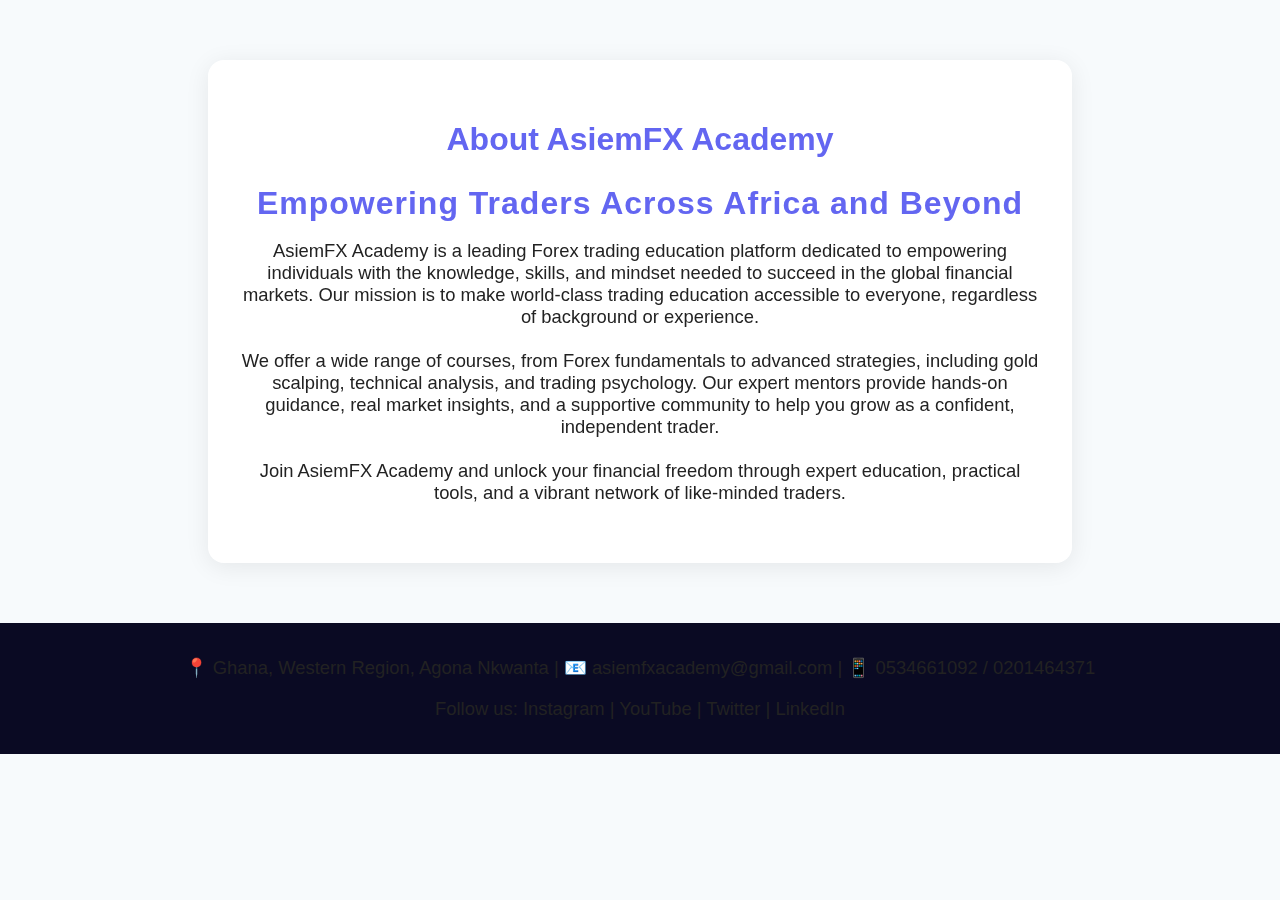
<file: about.html>
<!DOCTYPE html>
<html lang="en">
<head>
  <meta name="viewport" content="width=device-width, initial-scale=1.0">
  <style>
    body {
      margin: 0;
      padding: 0;
      font-family: 'Segoe UI', Arial, sans-serif;
      background: linear-gradient(120deg, #f8fafc 0%, #e0e7ff 100%);
    }
    .container {
      max-width: 900px;
      margin: 40px auto 40px auto;
      background: #fff;
      border-radius: 16px;
      box-shadow: 0 4px 24px rgba(0,0,0,0.08);
      padding: 32px 28px 24px 28px;
    }
    h2 {
      color: #3b82f6;
      margin-bottom: 18px;
      font-size: 2rem;
      font-weight: 600;
      letter-spacing: 1px;
    }
    @media (max-width: 900px) {
      .container {
        max-width: 100%;
        padding: 18px 8px 16px 8px;
      }
      h2 {
        font-size: 1.3rem;
      }
      .navbar .logo {
        font-size: 1.1rem;
      }
      .nav-links {
        flex-direction: column;
        gap: 8px;
      }
    }
  </style>
  <meta charset="UTF-8">
  <meta name="viewport" content="width=device-width, initial-scale=1.0">
  <title>About AsiemFX Academy</title>
  <link rel="icon" type="image/jpeg" href="Favicon.jpeg" />
  <link rel="stylesheet" href="style.css">
  <style>
    body { background: #f7fafc; margin: 0; font-family: 'Segoe UI', Arial, sans-serif; }
    .candlestick-bg {
      position: fixed;
      top: 0; left: 0; width: 100vw; height: 100vh;
      z-index: 0;
      background: url('https://www.tradingview.com/x/0Qw8Qw8Q/') center/cover no-repeat;
      opacity: 0.08;
      pointer-events: none;
    }
    .about-container {
      position: relative;
      z-index: 1;
      max-width: 800px;
      margin: 60px auto;
      background: #fff;
      border-radius: 16px;
      box-shadow: 0 4px 24px rgba(0,0,0,0.08);
      padding: 40px 32px;
    }
    h1, h2 { text-align: center; color: #6366f1; }
    p { font-size: 1.15rem; color: #222; text-align: center; }
  </style>
</head>
<body>
  <div class="candlestick-bg"></div>
  <div class="about-container">
    <h1>About AsiemFX Academy</h1>
    <h2>Empowering Traders Across Africa and Beyond</h2>
    <p>
      AsiemFX Academy is a leading Forex trading education platform dedicated to empowering individuals with the knowledge, skills, and mindset needed to succeed in the global financial markets. Our mission is to make world-class trading education accessible to everyone, regardless of background or experience.<br><br>
      We offer a wide range of courses, from Forex fundamentals to advanced strategies, including gold scalping, technical analysis, and trading psychology. Our expert mentors provide hands-on guidance, real market insights, and a supportive community to help you grow as a confident, independent trader.<br><br>
      Join AsiemFX Academy and unlock your financial freedom through expert education, practical tools, and a vibrant network of like-minded traders.
    </p>
  </div>
  <footer>
    <p>📍 Ghana, Western Region, Agona Nkwanta | 📧 asiemfxacademy@gmail.com | 📱 0534661092 / 0201464371</p>
    <p>Follow us: Instagram | YouTube | Twitter | LinkedIn</p>
  </footer>
  <script>
// --- WebSocket for real-time updates (Ratchet) ---
let ws;
function wsConnect() {
  ws = new WebSocket('ws://localhost:8080');
  ws.onopen = () => console.log('WebSocket connected');
  ws.onmessage = (event) => {
    try {
      const msg = JSON.parse(event.data);
      // Example: handle global update events
      if (msg.type === 'settings' || msg.type === 'admins') {
        // Optionally reload settings, users, or show notification
        location.reload();
      }
      // Add more event types as needed
    } catch (e) { /* ignore */ }
  };
  ws.onclose = () => setTimeout(wsConnect, 2000);
}
wsConnect();
    // Optionally, add animation or interactivity here
  </script>
</body>
</html>
</file>
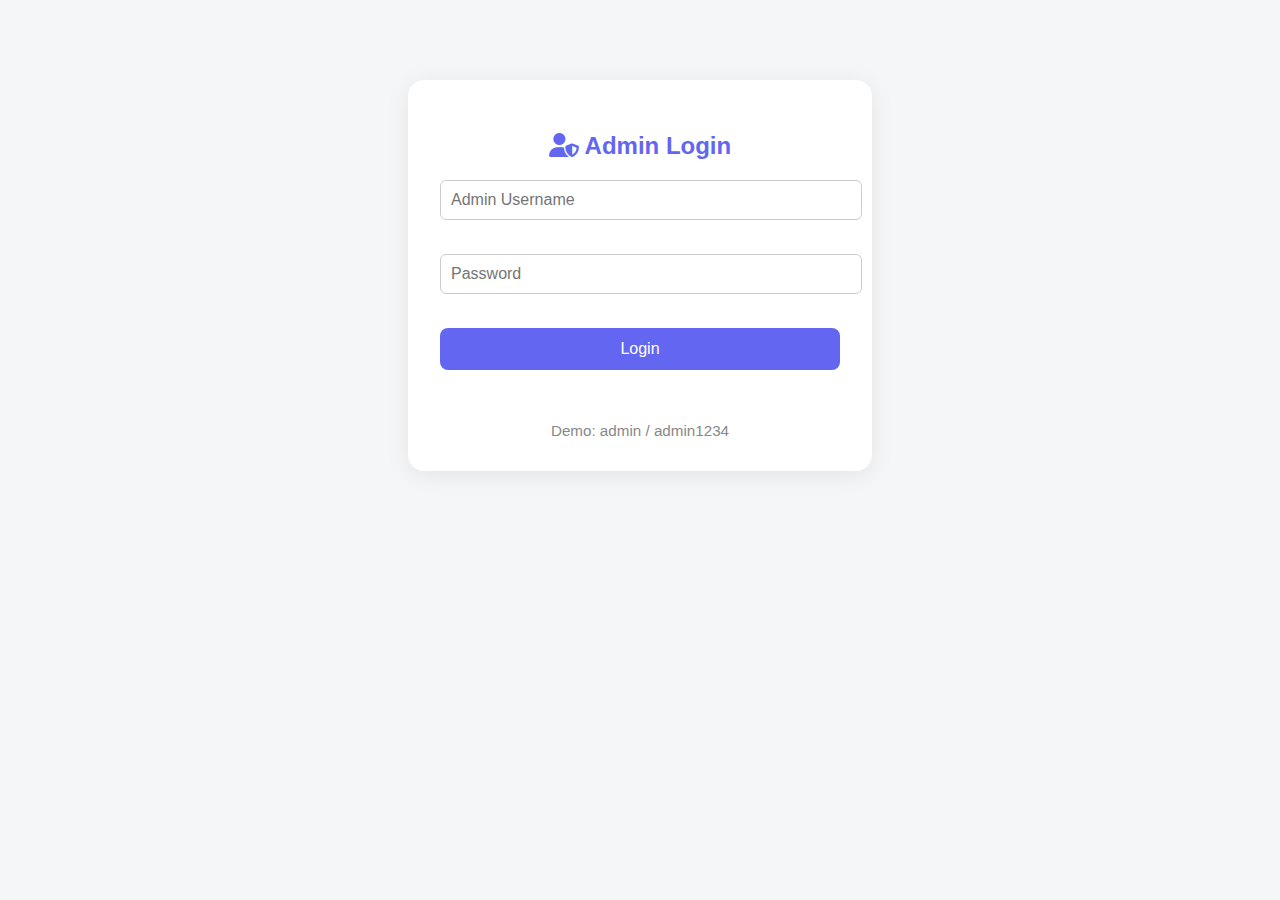
<file: admin login.html>
<!DOCTYPE html>
<html lang="en">
<head>
  <meta charset="UTF-8">
  <meta name="viewport" content="width=device-width, initial-scale=1.0">
  <title>Admin Login - AsiemFX Academy</title>
  <link rel="icon" type="image/jpeg" href="Favicon.jpeg" />
  <link rel="stylesheet" href="style.css">
  <link rel="stylesheet" href="dashboard.css">
  <link rel="stylesheet" href="https://cdnjs.cloudflare.com/ajax/libs/font-awesome/6.4.0/css/all.min.css">
  <style>
    body { background: #f4f6f8; margin: 0; font-family: 'Segoe UI', Arial, sans-serif; }
    .admin-login-container { max-width: 400px; margin: 80px auto; background: #fff; border-radius: 16px; box-shadow: 0 4px 24px rgba(0,0,0,0.08); padding: 32px; }
    h2 { text-align: center; color: #6366f1; }
    .form-group { margin-bottom: 18px; }
    .form-group input { width: 100%; padding: 10px; border-radius: 6px; border: 1px solid #ccc; }
    .login-btn { width: 100%; background: #6366f1; color: #fff; border: none; padding: 12px; border-radius: 8px; font-size: 1rem; cursor: pointer; }
    .login-btn:hover { background: #374151; }
    .error-msg { color: #ef4444; text-align: center; margin-bottom: 10px; }
  </style>
</head>
<body>
  <div class="admin-login-container">
    <h2><i class="fa-solid fa-user-shield"></i> Admin Login</h2>
    <form id="adminLoginForm">
      <div class="form-group">
        <input type="text" id="adminUser" placeholder="Admin Username" required autocomplete="username">
      </div>
      <div class="form-group">
        <input type="password" id="adminPass" placeholder="Password" required autocomplete="current-password">
      </div>
      <button type="submit" class="login-btn">Login</button>
      <div id="adminLoginError" class="error-msg"></div>
      <div style="text-align:center;color:#888;font-size:0.95em;margin-top:10px;">Demo: admin / admin1234</div>
    </form>
  </div>
  <script>
// --- WebSocket for real-time updates (Ratchet) ---
let ws;
function wsConnect() {
  ws = new WebSocket('ws://localhost:8080');
  ws.onopen = () => console.log('WebSocket connected');
  ws.onmessage = (event) => {
    try {
      const msg = JSON.parse(event.data);
      // Example: handle global update events
      if (msg.type === 'settings' || msg.type === 'admins') {
        // Optionally reload settings, users, or show notification
        location.reload();
      }
      // Add more event types as needed
    } catch (e) { /* ignore */ }
  };
  ws.onclose = () => setTimeout(wsConnect, 2000);
}
wsConnect();
    document.getElementById('adminLoginForm').addEventListener('submit', function(e) {
      e.preventDefault();
      const user = document.getElementById('adminUser').value.trim();
      const pass = document.getElementById('adminPass').value.trim();
      // For demo: hardcoded admin, replace with backend check
      if(user === 'admin' && pass === 'admin1234') {
        window.location.href = 'admin.html';
      } else {
        document.getElementById('adminLoginError').textContent = 'Invalid admin credentials!';
      }
    });
  </script>
</body>
</html>
</file>
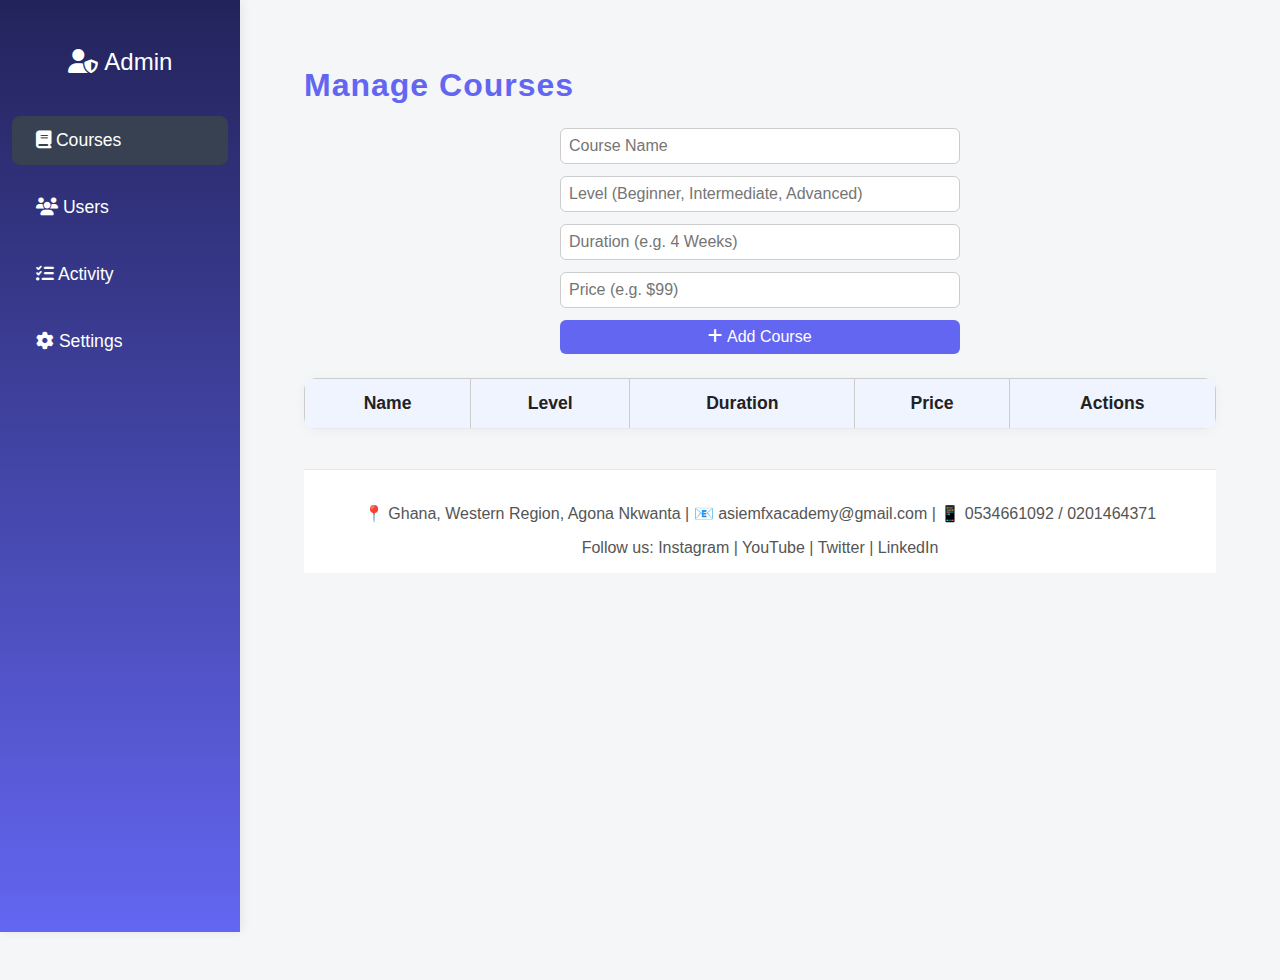
<file: admin.html>
<!DOCTYPE html>
<html lang="en">
<head>
  <meta name="viewport" content="width=device-width, initial-scale=1.0">
  <style>
    body {
      margin: 0;
      padding: 0;
      font-family: 'Segoe UI', Arial, sans-serif;
      background: linear-gradient(120deg, #f8fafc 0%, #e0e7ff 100%);
    }
    .container {
      max-width: 900px;
      margin: 40px auto 40px auto;
      background: #fff;
      border-radius: 16px;
      box-shadow: 0 4px 24px rgba(0,0,0,0.08);
      padding: 32px 28px 24px 28px;
    }
    h2 {
      color: #3b82f6;
      margin-bottom: 18px;
      font-size: 2rem;
      font-weight: 600;
      letter-spacing: 1px;
    }
    @media (max-width: 900px) {
      .container {
        max-width: 100%;
        padding: 18px 8px 16px 8px;
      }
      h2 {
        font-size: 1.3rem;
      }
      .navbar .logo {
        font-size: 1.1rem;
      }
      .nav-links {
        flex-direction: column;
        gap: 8px;
      }
    }
  </style>
  <meta charset="UTF-8">
  <meta name="viewport" content="width=device-width, initial-scale=1.0">
  <title>Admin Dashboard - AsiemFX Academy</title>
  <link rel="icon" type="image/jpeg" href="Favicon.jpeg" />
  <link rel="stylesheet" href="style.css">
  <link rel="stylesheet" href="dashboard.css">
  <link rel="stylesheet" href="https://cdnjs.cloudflare.com/ajax/libs/font-awesome/6.4.0/css/all.min.css">
  <style>
    html, body {
      height: 100%;
      margin: 0;
      padding: 0;
      font-family: 'Segoe UI', Arial, sans-serif;
      background: #f4f6f8;
    }
    body {
      min-height: 100vh;
      display: flex;
      flex-direction: column;
    }
    .admin-root {
      display: flex;
      flex: 1 1 auto;
      min-height: 0;
      height: 100vh;
    }
    .admin-sidebar {
      width: 240px;
      background: linear-gradient(180deg, #23235b 0%, #6366f1 100%);
      color: #fff;
      display: flex;
      flex-direction: column;
      align-items: center;
      padding: 32px 0 0 0;
      box-shadow: 2px 0 10px rgba(0,0,0,0.07);
      min-height: 100vh;
      position: relative;
    }
    .admin-sidebar h1 {
      font-size: 1.5rem;
      margin-bottom: 40px;
      color: #fff;
      text-align: center;
    }
    .admin-nav {
      display: flex;
      flex-direction: column;
      gap: 18px;
      width: 100%;
      align-items: center;
    }
    .admin-nav button {
      background: none;
      color: #fff;
      border: none;
      padding: 14px 0;
      width: 90%;
      border-radius: 8px;
      font-size: 1.1rem;
      cursor: pointer;
      transition: background 0.2s;
      text-align: left;
      padding-left: 24px;
    }
    .admin-nav button.active, .admin-nav button:hover {
      background: #374151;
    }
    .admin-main {
      flex: 1 1 auto;
      padding: 40px 5vw 40px 5vw;
      background: #f4f6f8;
      min-width: 0;
      overflow-x: auto;
      display: flex;
      flex-direction: column;
      min-height: 100vh;
    }
    .admin-section {
      display: none;
      width: 100%;
      max-width: 1200px;
      margin: 0 auto;
    }
    .admin-section.active {
      display: block;
    }
    h2 {
      color: #6366f1;
      margin-bottom: 24px;
      text-align: left;
    }
    table {
      width: 100%;
      border-collapse: collapse;
      margin-top: 24px;
      background: #fff;
      border-radius: 12px;
      box-shadow: 0 2px 12px rgba(0,0,0,0.04);
      overflow: hidden;
    }
    th, td {
      padding: 14px 10px;
      border-bottom: 1px solid #e5e7eb;
      text-align: center;
    }
    th {
      background: #f0f4ff;
      color: #222;
      font-size: 1.1rem;
    }
    tr:last-child td {
      border-bottom: none;
    }
    .action-btn {
      background: #60a5fa;
      color: #fff;
      border: none;
      padding: 6px 16px;
      border-radius: 6px;
      cursor: pointer;
      margin: 0 4px;
    }
    .action-btn.delete { background: #ef4444; }
    .action-btn.save { background: #10b981; }
    .add-course-form {
      display: flex;
      gap: 12px;
      margin-top: 16px;
      justify-content: flex-start;
      flex-wrap: wrap;
    }
    .add-course-form input, .add-course-form select {
      padding: 8px;
      border-radius: 6px;
      border: 1px solid #ccc;
      min-width: 180px;
    }
    .add-course-form button {
      background: #6366f1;
      color: #fff;
      border: none;
      padding: 8px 20px;
      border-radius: 6px;
      cursor: pointer;
    }
    .admin-footer {
      text-align: center;
      margin-top: 40px;
      color: #555;
      background: #fff;
      padding: 18px 0 0 0;
      border-top: 1px solid #e5e7eb;
    }
    @media (max-width: 900px) {
      .admin-main { padding: 30px 2vw; }
      .admin-sidebar { width: 70px; padding: 18px 0 0 0; }
      .admin-sidebar h1 { font-size: 1rem; margin-bottom: 20px; }
      .admin-nav button { font-size: 0.95rem; padding-left: 10px; }
    }
    @media (max-width: 600px) {
      .admin-root { flex-direction: column; }
      .admin-sidebar { width: 100vw; flex-direction: row; justify-content: space-around; min-height: unset; height: 60px; position: static; }
      .admin-main { padding: 10px 2vw; }
      .admin-section { padding: 0; }
    }
  </style>
</head>
<body>
  <div class="admin-root">
    <aside class="admin-sidebar">
      <h1><i class="fa-solid fa-user-shield"></i> <span style="font-weight:400;">Admin</span></h1>
      <nav class="admin-nav">
  <button class="active" onclick="showSection('courses')"><i class="fa-solid fa-book"></i> Courses</button>
  <button onclick="showSection('users')"><i class="fa-solid fa-users"></i> Users</button>
  <button onclick="showSection('activity')"><i class="fa-solid fa-list-check"></i> Activity</button>
  <button onclick="showSection('settings')"><i class="fa-solid fa-gear"></i> Settings</button>
      </nav>
    </aside>
    <main class="admin-main">
      <div id="courses" class="admin-section active">
        <h2>Manage Courses</h2>
        <form class="add-course-form" onsubmit="addCourse(event)">
          <input type="text" id="courseName" placeholder="Course Name" required>
          <input type="text" id="courseLevel" placeholder="Level (Beginner, Intermediate, Advanced)" required>
          <input type="text" id="courseDuration" placeholder="Duration (e.g. 4 Weeks)" required>
          <input type="text" id="coursePrice" placeholder="Price (e.g. $99)" required>
          <button type="submit"><i class="fa-solid fa-plus"></i> Add Course</button>
        </form>
        <table id="coursesTable">
          <thead>
            <tr>
              <th>Name</th>
              <th>Level</th>
              <th>Duration</th>
              <th>Price</th>
              <th>Actions</th>
            </tr>
          </thead>
          <tbody>
            <!-- Courses will be loaded here -->
          </tbody>
        </table>
      </div>
      <div id="users" class="admin-section">
        <h2>Registered Users</h2>
        <table id="usersTable">
          <thead>
            <tr>
              <th>Name</th>
              <th>Email</th>
              <th>Gender</th>
              <th>Phone</th>
              <th>Actions</th>
            </tr>
          </thead>
          <tbody>
            <!-- Users will be loaded here -->
          </tbody>
        </table>
      </div>
      <div id="activity" class="admin-section">
        <h2>User Activity & Progress</h2>
        <table id="activityTable">
          <thead>
            <tr>
              <th>Email</th>
              <th>Action</th>
              <th>Time</th>
            </tr>
          </thead>
          <tbody>
            <!-- Activity will be loaded here -->
          </tbody>
        </table>
      </div>
      <div id="settings" class="admin-section">
        <h2>Admin Settings & Privileges</h2>
        <form id="adminSettingsForm" style="margin-bottom:32px;">
          <label style="display:block;margin-bottom:10px;">
            <input type="checkbox" id="canEditCourses" checked>
            Allow editing courses
          </label>
          <label style="display:block;margin-bottom:10px;">
            <input type="checkbox" id="canDeleteUsers" checked>
            Allow deleting users
          </label>
          <label style="display:block;margin-bottom:10px;">
            <input type="checkbox" id="canViewActivity" checked>
            Allow viewing activity log
          </label>
          <button type="submit" class="action-btn save" style="margin-top:10px;">Save Settings</button>
        </form>
        <h3>Manage Admin Users</h3>
        <form id="addAdminForm" style="display:flex;gap:10px;margin-bottom:18px;">
          <input type="email" id="newAdminEmail" placeholder="Admin Email" required style="padding:8px;border-radius:6px;border:1px solid #ccc;">
          <button type="submit" class="action-btn">Add Admin</button>
        </form>
        <table id="adminUsersTable" style="width:100%;background:#fff;border-radius:8px;box-shadow:0 2px 8px rgba(0,0,0,0.04);">
          <thead>
            <tr><th>Email</th><th>Actions</th></tr>
          </thead>
          <tbody>
            <!-- Admin users will be loaded here -->
          </tbody>
        </table>
      </div>
      <footer class="admin-footer">
        <p>📍 Ghana, Western Region, Agona Nkwanta | 📧 asiemfxacademy@gmail.com | 📱 0534661092 / 0201464371</p>
        <p>Follow us: Instagram | YouTube | Twitter | LinkedIn</p>
      </footer>
    </main>
  </div>
  <script>
// --- WebSocket for real-time updates (Ratchet) ---
let ws;
function wsConnect() {
  ws = new WebSocket('ws://localhost:8080');
  ws.onopen = () => console.log('WebSocket connected');
  ws.onmessage = (event) => {
    try {
      const msg = JSON.parse(event.data);
      // Example: handle global update events
      if (msg.type === 'settings' || msg.type === 'admins') {
        // Optionally reload settings, users, or show notification
        location.reload();
      }
      // Add more event types as needed
    } catch (e) { /* ignore */ }
  };
  ws.onclose = () => setTimeout(wsConnect, 2000);
}
wsConnect();
    // Section navigation
    function showSection(section) {
      document.querySelectorAll('.admin-section').forEach(sec => sec.classList.remove('active'));
      document.getElementById(section).classList.add('active');
      document.querySelectorAll('.admin-nav button').forEach(btn => btn.classList.remove('active'));
      if(section === 'courses') document.querySelectorAll('.admin-nav button')[0].classList.add('active');
      if(section === 'users') document.querySelectorAll('.admin-nav button')[1].classList.add('active');
      if(section === 'settings') document.querySelectorAll('.admin-nav button')[2].classList.add('active');
    }

    // --- Courses CRUD (Backend API) ---
    async function loadCourses() {
      const res = await fetch('api/courses.php');
      const data = await res.json();
      const tbody = document.querySelector('#coursesTable tbody');
      tbody.innerHTML = '';
      if(data.success && data.courses && data.courses.length > 0) {
        data.courses.forEach((course, idx) => {
          const tr = document.createElement('tr');
          tr.innerHTML = `
            <td><input value="${course.name}" onchange="editCourse(${course.id}, 'name', this.value)" /></td>
            <td><input value="${course.level}" onchange="editCourse(${course.id}, 'level', this.value)" /></td>
            <td><input value="${course.duration}" onchange="editCourse(${course.id}, 'duration', this.value)" /></td>
            <td><input value="${course.price}" onchange="editCourse(${course.id}, 'price', this.value)" /></td>
            <td>
              <button class="action-btn save" onclick="saveCourse(${course.id})"><i class="fa-solid fa-save"></i></button>
              <button class="action-btn delete" onclick="deleteCourse(${course.id})"><i class="fa-solid fa-trash"></i></button>
            </td>
          `;
          tbody.appendChild(tr);
        });
      } else {
        tbody.innerHTML = '<tr><td colspan="5" style="color:#ef4444;">No courses available.</td></tr>';
      }
    }
    async function addCourse(e) {
      e.preventDefault();
      const name = document.getElementById('courseName').value.trim();
      const level = document.getElementById('courseLevel').value.trim();
      const duration = document.getElementById('courseDuration').value.trim();
      const price = document.getElementById('coursePrice').value.trim();
      await fetch('api/courses.php', {
        method: 'POST',
        headers: { 'Content-Type': 'application/json' },
        body: JSON.stringify({ name, level, duration, price })
      });
      loadCourses();
      e.target.reset();
    }
    async function editCourse(id, field, value) {
      // Get current course data
      const res = await fetch('api/courses.php');
      const data = await res.json();
      const course = data.courses.find(c => c.id == id);
      if (!course) return;
      course[field] = value;
      await fetch('api/courses.php', {
        method: 'PUT',
        headers: { 'Content-Type': 'application/json' },
        body: JSON.stringify({ id, name: course.name, level: course.level, duration: course.duration, price: course.price })
      });
    }
    async function saveCourse(id) {
      alert('Course updated!');
      loadCourses();
    }
    async function deleteCourse(id) {
      if(confirm('Delete this course?')) {
        await fetch('api/courses.php?id=' + id, { method: 'DELETE' });
        loadCourses();
      }
    }
    // Initial load
    loadCourses();
    // --- Users Monitoring (localStorage for demo, replace with backend for real project) ---
    function loadUsers() {
      let users = JSON.parse(localStorage.getItem('users')) || [];
      const tbody = document.querySelector('#usersTable tbody');
      tbody.innerHTML = '';
      users.forEach((user, idx) => {
        const tr = document.createElement('tr');
        tr.innerHTML = `
          <td>${user.firstName || ''} ${user.lastName || ''}</td>
          <td>${user.email || ''}</td>
          <td>${user.gender || ''}</td>
          <td>${user.number || ''}</td>
          <td><button class="action-btn delete" onclick="deleteUser(${idx})"><i class="fa-solid fa-trash"></i></button></td>
        `;
        tbody.appendChild(tr);
      });
    }
    function deleteUser(idx) {
      if(confirm('Delete this user?')) {
        let users = JSON.parse(localStorage.getItem('users')) || [];
        users.splice(idx, 1);
        localStorage.setItem('users', JSON.stringify(users));
        loadUsers();
      }
    }
    // --- Sync across devices (demo: localStorage, for real: use backend/database) ---
    window.addEventListener('storage', function(e) {
      if(e.key === 'courses') loadCourses();
      if(e.key === 'users') loadUsers();
    });
    // Activity log (user login tracking)
    async function loadActivity() {
      // Only use localStorage
      const activities = JSON.parse(localStorage.getItem('activityLog')) || [];
      const tbody = document.querySelector('#activityTable tbody');
      tbody.innerHTML = '';
      if (activities.length > 0) {
        activities.forEach(row => {
          const tr = document.createElement('tr');
          tr.innerHTML = `<td>${row.email}</td><td>${row.action}</td><td>${row.time}</td>`;
          tbody.appendChild(tr);
        });
      } else {
        tbody.innerHTML = '<tr><td colspan="3" style="color:#ef4444;">No activity found.</td></tr>';
      }
    }
    // Admin settings/privileges (demo: localStorage, for real: use backend)
    // --- Backend integration for admin settings and privileges ---
    async function loadAdminSettings() {
      // Only use localStorage
      const settings = JSON.parse(localStorage.getItem('adminSettings')) || {
        canEditCourses: true,
        canDeleteUsers: true,
        canViewActivity: true
      };
      document.getElementById('canEditCourses').checked = settings.canEditCourses;
      document.getElementById('canDeleteUsers').checked = settings.canDeleteUsers;
      document.getElementById('canViewActivity').checked = settings.canViewActivity;
    }
    document.getElementById('adminSettingsForm').addEventListener('submit', async function(e) {
      e.preventDefault();
      const settings = {
        canEditCourses: document.getElementById('canEditCourses').checked,
        canDeleteUsers: document.getElementById('canDeleteUsers').checked,
        canViewActivity: document.getElementById('canViewActivity').checked
      };
      localStorage.setItem('adminSettings', JSON.stringify(settings));
      alert('Settings saved!');
      wsSendUpdate('settings');
    });
    async function loadAdminUsers() {
      // Only use localStorage
      const admins = JSON.parse(localStorage.getItem('adminUsers')) || [{email:'admin@asiemfx.com'}];
      const tbody = document.querySelector('#adminUsersTable tbody');
      tbody.innerHTML = '';
      admins.forEach((admin, idx) => {
        const tr = document.createElement('tr');
        tr.innerHTML = `<td>${admin.email}</td><td><button class=\"action-btn delete\" onclick=\"removeAdminLocal(${idx})\">Remove</button></td>`;
        tbody.appendChild(tr);
      });
    }
    function removeAdminLocal(idx) {
  if (!confirm('Remove this admin?')) return;
  const admins = JSON.parse(localStorage.getItem('adminUsers')) || [];
  admins.splice(idx, 1);
  localStorage.setItem('adminUsers', JSON.stringify(admins));
  loadAdminUsers();
  wsSendUpdate('admins');
    }
    async function removeAdmin(email) {
      if (!confirm('Remove this admin?')) return;
      const formData = new FormData();
      formData.append('action', 'remove_admin');
      formData.append('email', email);
      await fetch('api/admin_settings.php', { method: 'POST', body: formData });
      loadAdminUsers();
      wsSendUpdate('admins');
    }
    document.getElementById('addAdminForm').addEventListener('submit', async function(e) {
      e.preventDefault();
      const email = document.getElementById('newAdminEmail').value.trim();
      if(!/^[^\s@]+@[^\s@]+\.[^\s@]+$/.test(email)) { alert('Invalid email!'); return; }
      const admins = JSON.parse(localStorage.getItem('adminUsers')) || [{email:'admin@asiemfx.com'}];
      admins.push({email});
      localStorage.setItem('adminUsers', JSON.stringify(admins));
      loadAdminUsers();
      this.reset();
      wsSendUpdate('admins');
    });

    // --- WebSocket for real-time updates ---
    let ws;
    function wsConnect() {
      ws = new WebSocket('ws://localhost:8080');
      ws.onopen = () => console.log('WebSocket connected');
      ws.onmessage = (event) => {
        try {
          const msg = JSON.parse(event.data);
          if (msg.type === 'settings') loadAdminSettings();
          if (msg.type === 'admins') loadAdminUsers();
        } catch (e) { /* ignore */ }
      };
      ws.onclose = () => setTimeout(wsConnect, 2000);
    }
    function wsSendUpdate(type) {
      if (ws && ws.readyState === 1) ws.send(JSON.stringify({type}));
    }
    wsConnect();
    // Initial load
  loadCourses();
  loadUsers();
  loadAdminSettings();
  loadAdminUsers();
    // Load activity when Activity section is shown
    document.querySelector('.admin-nav button:nth-child(3)').addEventListener('click', loadActivity);
  </script>
</body>
</html>
</file>
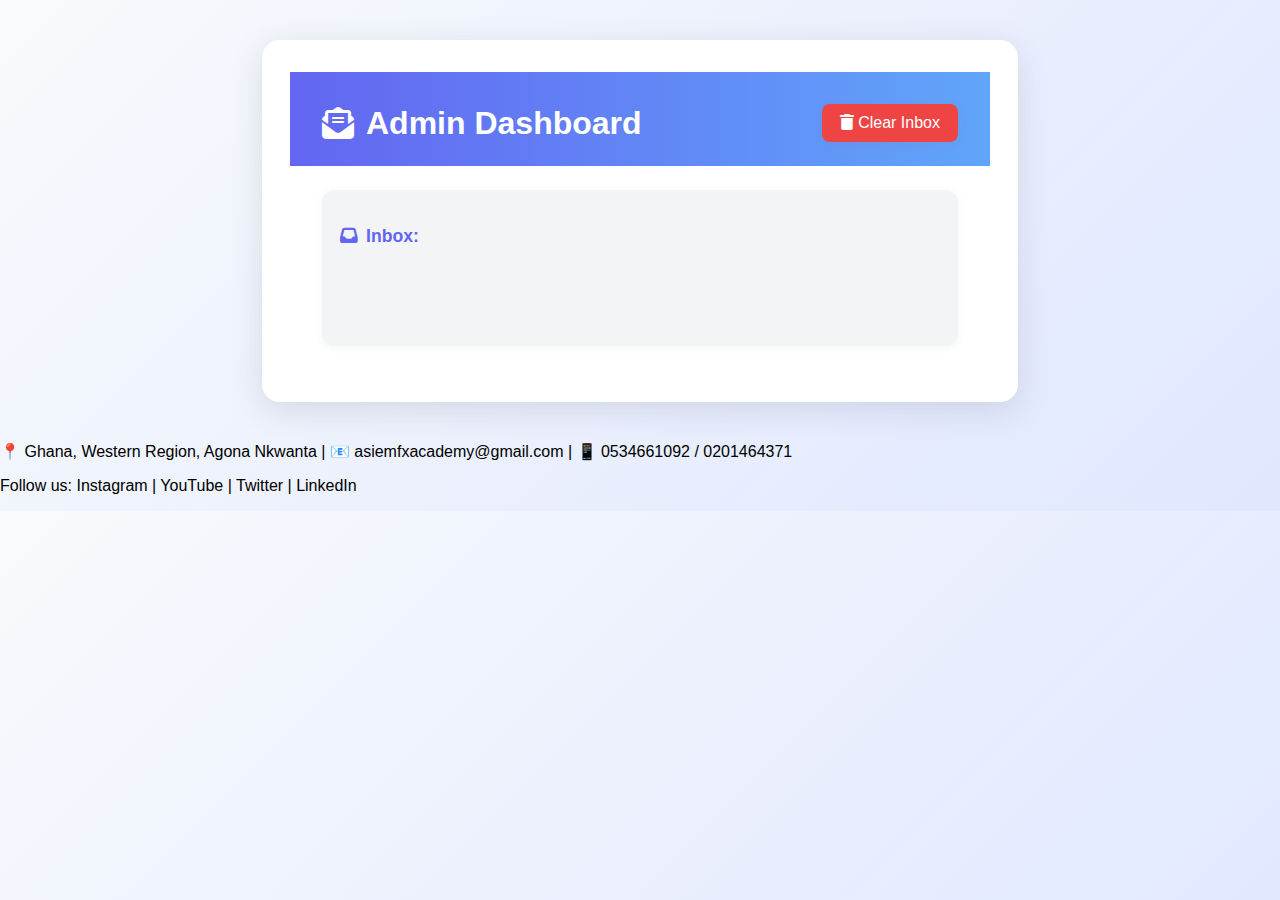
<file: backend.html>
<!DOCTYPE html>
<html lang="en">
<head>
  <meta name="viewport" content="width=device-width, initial-scale=1.0">
  <style>
    body {
      margin: 0;
      padding: 0;
      font-family: 'Segoe UI', Arial, sans-serif;
      background: linear-gradient(120deg, #f8fafc 0%, #e0e7ff 100%);
    }
    .container {
      max-width: 900px;
      margin: 40px auto 40px auto;
      background: #fff;
      border-radius: 16px;
      box-shadow: 0 4px 24px rgba(0,0,0,0.08);
      padding: 32px 28px 24px 28px;
    }
    h2 {
      color: #3b82f6;
      margin-bottom: 18px;
      font-size: 2rem;
      font-weight: 600;
      letter-spacing: 1px;
    }
    @media (max-width: 900px) {
      .container {
        max-width: 100%;
        padding: 18px 8px 16px 8px;
      }
      h2 {
        font-size: 1.3rem;
      }
      .navbar .logo {
        font-size: 1.1rem;
      }
      .nav-links {
        flex-direction: column;
        gap: 8px;
      }
    }
  </style>
  <link rel="icon" type="image/jpeg" href="Favicon.jpeg" />
  <meta charset="UTF-8">
  <meta name="viewport" content="width=device-width, initial-scale=1.0">
  <title>Message Dashboard</title>
  <link rel="stylesheet" href="dashboard.css">
  <link rel="stylesheet" href="https://cdnjs.cloudflare.com/ajax/libs/font-awesome/6.4.0/css/all.min.css">
</head>
<body>
  <div class="container">
    <header class="dashboard-header">
      <h1><i class="fa-solid fa-envelope-open-text"></i> Admin Dashboard</h1>
      <button class="danger" onclick="clearMessages()"><i class="fa-solid fa-trash"></i> Clear Inbox</button>
    </header>
    <section class="message-section">
      <div class="message-box" id="messageBox">
        <p class="inbox-title"><i class="fa-solid fa-inbox"></i> <strong>Inbox:</strong></p>
      </div>
    </section>
  </div>

  <script>
// --- WebSocket for real-time updates (Ratchet) ---
let ws;
function wsConnect() {
  ws = new WebSocket('ws://localhost:8080');
  ws.onopen = () => console.log('WebSocket connected');
  ws.onmessage = (event) => {
    try {
      const msg = JSON.parse(event.data);
      // Example: handle global update events
      if (msg.type === 'settings' || msg.type === 'admins') {
        // Optionally reload settings, users, or show notification
        location.reload();
      }
      // Add more event types as needed
    } catch (e) { /* ignore */ }
  };
  ws.onclose = () => setTimeout(wsConnect, 2000);
}
wsConnect();
    // Load messages on page load
    window.onload = function () {
  // Only use localStorage for messages
  let savedMessages = JSON.parse(localStorage.getItem("messages")) || [];
  savedMessages.forEach(msg => displayMessage(msg));
    };

    // Listen for localStorage changes to update dashboard automatically
    window.addEventListener('storage', function(e) {
      if (e.key === 'messages') {
        document.getElementById("messageBox").innerHTML = '<p class="inbox-title"><i class="fa-solid fa-inbox"></i> <strong>Inbox:</strong></p>';
        let savedMessages = JSON.parse(localStorage.getItem("messages")) || [];
        savedMessages.forEach(msg => displayMessage(msg));
      }
    });

    function displayMessage(msgData) {
      let msgBox = document.getElementById("messageBox");
      let newMsg = document.createElement("div");
      newMsg.classList.add("msg");
      newMsg.innerHTML = `
        <div class="msg-header">
          <span class="msg-user"><i class="fa-solid fa-user"></i> <strong>${msgData.name}</strong></span>
          <span class="msg-phone"><i class="fa-solid fa-phone"></i> ${msgData.phone}</span>
        </div>
        <div class="msg-body">
          <i class="fa-solid fa-comment"></i> ${msgData.message}
        </div>
        <div class="msg-footer">
          <small><i class="fa-solid fa-clock"></i> ${msgData.time}</small>
        </div>
      `;
      msgBox.appendChild(newMsg);

      // Log in console for admin
      console.log(`Message from ${msgData.name} (${msgData.phone}): ${msgData.message}`);
    }

    function clearMessages() {
      localStorage.removeItem("messages");
      document.getElementById("messageBox").innerHTML = "<p class=\"inbox-title\"><i class=\"fa-solid fa-inbox\"></i> <strong>Inbox:</strong> (cleared)</p>";
    }
  </script>
</body>
<footer>
  <p>📍 Ghana, Western Region, Agona Nkwanta | 📧 asiemfxacademy@gmail.com | 📱 0534661092 / 0201464371</p>
  <p>Follow us: Instagram | YouTube | Twitter | LinkedIn</p>
</footer>
</html>
</file>
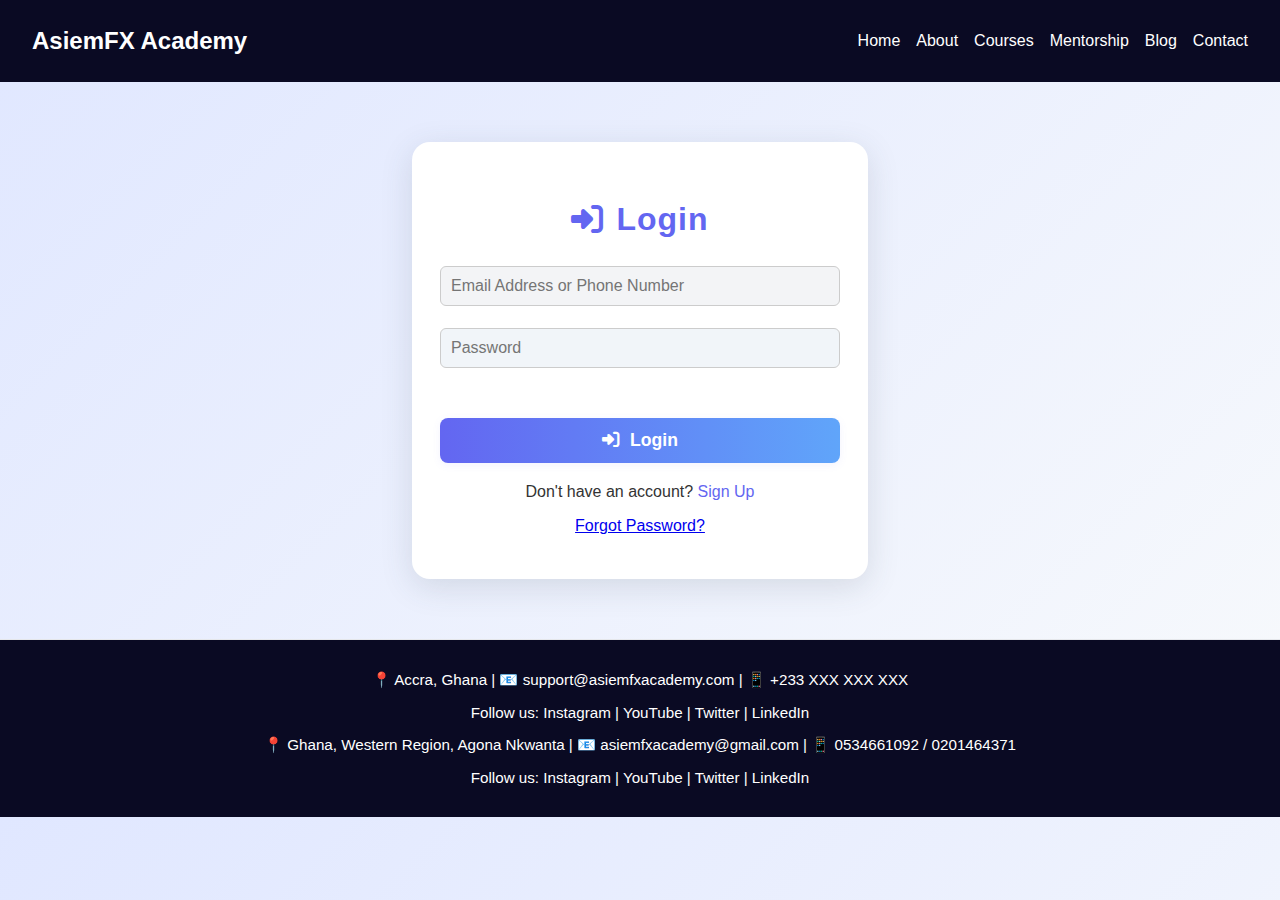
<file: dashboard.html>
<!DOCTYPE html>
<html lang="en">
<head>
  <meta name="viewport" content="width=device-width, initial-scale=1.0">
  <style>
    body {
      margin: 0;
      padding: 0;
      font-family: 'Segoe UI', Arial, sans-serif;
      background: linear-gradient(120deg, #f8fafc 0%, #e0e7ff 100%);
    }
    .container {
      max-width: 900px;
      margin: 40px auto 40px auto;
      background: #fff;
      border-radius: 16px;
      box-shadow: 0 4px 24px rgba(0,0,0,0.08);
      padding: 32px 28px 24px 28px;
    }
    h2 {
      color: #3b82f6;
      margin-bottom: 18px;
      font-size: 2rem;
      font-weight: 600;
      letter-spacing: 1px;
    }
    @media (max-width: 900px) {
      .container {
        max-width: 100%;
        padding: 18px 8px 16px 8px;
      }
      h2 {
        font-size: 1.3rem;
      }
      .navbar .logo {
        font-size: 1.1rem;
      }
      .nav-links {
        flex-direction: column;
        gap: 8px;
      }
    }
  </style>
  <meta charset="UTF-8">
  <meta name="viewport" content="width=device-width, initial-scale=1.0">
  <title>Dashboard - AsiemFX Academy</title>
  <link rel="stylesheet" href="style.css">
  <link rel="stylesheet" href="https://cdnjs.cloudflare.com/ajax/libs/font-awesome/6.4.0/css/all.min.css">
  <style>
    :root {
      --primary-color: #6366f1;
      --secondary-color: #60a5fa;
      --dark-color: #0a0a23;
      --light-color: #f4f6f8;
      --success-color: #10b981;
      --warning-color: #f59e0b;
      --danger-color: #ef4444;
    }
    
    body {
      margin: 0;
      font-family: 'Segoe UI', Arial, sans-serif;
      background-color: #f0f4f8;
    }
    
    .dashboard-container {
      display: flex;
      min-height: 100vh;
    }
    
    .sidebar {
      width: 250px;
      background: linear-gradient(180deg, var(--dark-color) 0%, #1a1a40 100%);
      color: white;
      padding: 20px 0;
      box-shadow: 2px 0 10px rgba(0,0,0,0.1);
      position: fixed;
      height: 100vh;
      overflow-y: auto;
    }
    
    .user-profile {
      display: flex;
      flex-direction: column;
      align-items: center;
      padding: 20px;
      border-bottom: 1px solid rgba(255,255,255,0.1);
    }
    
    .user-avatar {
      width: 80px;
      height: 80px;
      border-radius: 50%;
      background-color: var(--secondary-color);
      display: flex;
      align-items: center;
      justify-content: center;
      margin-bottom: 10px;
      font-size: 2rem;
      color: white;
    }
    
    .user-name {
      font-weight: bold;
      font-size: 1.2rem;
      margin: 10px 0 5px;
    }
    
    .user-email {
      font-size: 0.85rem;
      opacity: 0.8;
      margin-bottom: 10px;
    }
    
    .sidebar-menu {
      list-style: none;
      padding: 0;
      margin: 20px 0;
    }
    
    .sidebar-menu li {
      padding: 12px 20px;
      border-left: 4px solid transparent;
      transition: all 0.3s;
    }
    
    .sidebar-menu li:hover, .sidebar-menu li.active {
      background-color: rgba(255,255,255,0.1);
      border-left: 4px solid var(--secondary-color);
    }
    
    .sidebar-menu a {
      color: white;
      text-decoration: none;
      display: flex;
      align-items: center;
      gap: 10px;
    }
    
    .sidebar-menu i {
      width: 20px;
    }
    
    .main-content {
      flex: 1;
      margin-left: 250px;
      padding: 20px;
    }
    
    .header {
      display: flex;
      justify-content: space-between;
      align-items: center;
      margin-bottom: 30px;
      background-color: white;
      padding: 15px 20px;
      border-radius: 10px;
      box-shadow: 0 2px 10px rgba(0,0,0,0.05);
    }
    
    .page-title {
      font-size: 1.5rem;
      font-weight: bold;
      color: var(--dark-color);
    }
    
    .dashboard-cards {
      display: grid;
      grid-template-columns: repeat(auto-fill, minmax(280px, 1fr));
      gap: 20px;
      margin-bottom: 30px;
    }
    
    .card {
      background-color: white;
      border-radius: 10px;
      padding: 20px;
      box-shadow: 0 2px 10px rgba(0,0,0,0.05);
      transition: transform 0.3s, box-shadow 0.3s;
    }
    
    .card:hover {
      transform: translateY(-5px);
      box-shadow: 0 5px 15px rgba(0,0,0,0.1);
    }
    
    .card-header {
      display: flex;
      justify-content: space-between;
      align-items: center;
      margin-bottom: 15px;
    }
    
    .card-title {
      font-size: 1.1rem;
      font-weight: bold;
      color: var(--dark-color);
    }
    
    .card-icon {
      width: 40px;
      height: 40px;
      border-radius: 10px;
      background-color: var(--light-color);
      display: flex;
      align-items: center;
      justify-content: center;
      color: var(--primary-color);
    }
    
    .card-value {
      font-size: 2rem;
      font-weight: bold;
      margin: 10px 0;
      color: var(--dark-color);
    }
    
    .card-description {
      font-size: 0.9rem;
      color: #555;
    }
    
    .progress-container {
      margin-top: 10px;
      height: 8px;
      background-color: #e0e7ff;
      border-radius: 4px;
      overflow: hidden;
    }
    
    .progress-bar {
      height: 100%;
      border-radius: 4px;
    }
    
    .course-list {
      background-color: white;
      border-radius: 10px;
      padding: 20px;
      box-shadow: 0 2px 10px rgba(0,0,0,0.05);
    }
    
    .course-header {
      display: flex;
      justify-content: space-between;
      align-items: center;
      margin-bottom: 20px;
    }
    
    .course-title {
      font-size: 1.2rem;
      font-weight: bold;
      color: var(--dark-color);
    }
    
    .course-grid {
      display: grid;
      grid-template-columns: repeat(auto-fill, minmax(280px, 1fr));
      gap: 20px;
    }
    
    .course-card {
      border: 1px solid #e5e7eb;
      border-radius: 10px;
      overflow: hidden;
      transition: transform 0.3s, box-shadow 0.3s;
    }
    
    .course-card:hover {
      transform: translateY(-5px);
      box-shadow: 0 5px 15px rgba(0,0,0,0.1);
    }
    
    .course-image {
      height: 160px;
      background-color: var(--light-color);
      display: flex;
      align-items: center;
      justify-content: center;
      color: var(--primary-color);
      font-size: 3rem;
    }
    
    .course-image img {
      width: 100%;
      height: 100%;
      object-fit: cover;
    }
    
    .course-content {
      padding: 15px;
    }
    
    .course-name {
      font-weight: bold;
      margin-bottom: 5px;
      color: var(--dark-color);
    }
    
    .course-info {
      font-size: 0.85rem;
      color: #555;
      margin-bottom: 10px;
          <div class="course-card">
            <div class="course-image">
              <i class="fa-solid fa-robot"></i>
            </div>
            <div class="course-content">
              <div class="course-name">Trading Psychology & Mindset</div>
              <div class="course-info">All Levels • 2 Weeks</div>
              <div class="progress-container course-progress">
                <div class="progress-bar" style="width: 0%; background-color: var(--primary-color);"></div>
              </div>
              <p style="font-size: 0.8rem; text-align: right; margin: 5px 0;">Not Started</p>
              <button class="btn-primary" style="width: 100%;">Start Course</button>
            </div>
          </div>
          <div class="course-card">
            <div class="course-image">
              <i class="fa-solid fa-globe"></i>
            </div>
            <div class="course-content">
              <div class="course-name">Global Markets & News Analysis</div>
              <div class="course-info">Intermediate • 3 Weeks</div>
              <div class="progress-container course-progress">
                <div class="progress-bar" style="width: 0%; background-color: var(--primary-color);"></div>
              </div>
              <p style="font-size: 0.8rem; text-align: right; margin: 5px 0;">Not Started</p>
              <button class="btn-primary" style="width: 100%;">Start Course</button>
            </div>
          </div>
    }
    
    .course-progress {
      margin-top: 10px;
    }
    
    .btn-primary {
      background: linear-gradient(90deg, var(--primary-color) 0%, var(--secondary-color) 100%);
      color: white;
      border: none;
      padding: 8px 15px;
      border-radius: 5px;
      cursor: pointer;
      font-weight: 500;
      transition: all 0.3s;
    }
    
    .btn-primary:hover {
      opacity: 0.9;
      transform: translateY(-2px);
    }
    
    .logout-btn {
      background-color: transparent;
      color: white;
      border: 1px solid rgba(255,255,255,0.2);
      padding: 8px 15px;
      border-radius: 5px;
      cursor: pointer;
      margin-top: 20px;
      display: flex;
      justify-content: center;
      align-items: center;
      gap: 8px;
      transition: all 0.3s;
      width: 80%;
      margin-left: auto;
      margin-right: auto;
    }
    
    .logout-btn:hover {
      background-color: rgba(255,255,255,0.1);
    }
    
    @media (max-width: 768px) {
      .dashboard-container {
        flex-direction: column;
      }
      
      .sidebar {
        width: 100%;
        height: auto;
        position: relative;
      }
      
      .main-content {
        margin-left: 0;
      }
      
      .dashboard-cards {
        grid-template-columns: 1fr;
      }
    }
  </style>
</head>
<body>
  <div class="dashboard-container">
    <div class="sidebar">
      <div class="user-profile">
        <div class="user-avatar" id="userInitials">
          <i class="fa-solid fa-user"></i>
        </div>
        <div class="user-name" id="userName">Loading...</div>
        <div class="user-email" id="userEmail">loading@example.com</div>
      </div>
      
      <ul class="sidebar-menu">
        <li class="active">
          <a href="#dashboard">
            <i class="fa-solid fa-gauge-high"></i>
            <span>Dashboard</span>
          </a>
        </li>
        <li>
          <a href="#courses">
            <i class="fa-solid fa-graduation-cap"></i>
            <span>My Courses</span>
          </a>
        </li>
        <li>
          <a href="#mentorship">
            <i class="fa-solid fa-users"></i>
            <span>Mentorship</span>
          </a>
        </li>
        <li>
          <a href="#calendar">
            <i class="fa-solid fa-calendar-days"></i>
            <span>Calendar</span>
          </a>
        </li>
        <li>
          <a href="#messages">
            <i class="fa-solid fa-envelope"></i>
            <span>Messages</span>
          </a>
        </li>
        <li>
          <a href="#settings">
            <i class="fa-solid fa-gear"></i>
            <span>Settings</span>
          </a>
        </li>
      </ul>
      
      <button class="logout-btn" onclick="logout()">
        <i class="fa-solid fa-sign-out-alt"></i>
        <span>Logout</span>
      </button>
    </div>
    
    <div class="main-content">
      <section class="payment-methods" style="margin:40px auto;max-width:700px;background:#fff;border-radius:12px;box-shadow:0 2px 12px #e0e7ef;padding:32px;">
        <h2 style="text-align:center;color:#6366f1;">Payment Methods</h2>
        <div style="display:flex;flex-wrap:wrap;justify-content:center;gap:32px;margin-top:24px;">
          <div style="text-align:center;">
            <img src="https://img.icons8.com/color/48/000000/paypal.png" alt="PayPal" style="vertical-align:middle;"/>
            <div>PayPal</div>
          </div>
          <div style="text-align:center;">
            <img src="https://img.icons8.com/color/48/000000/bank-building.png" alt="Bank" style="vertical-align:middle;"/>
            <div>Banks</div>
          </div>
          <div style="text-align:center;">
            <img src="https://img.icons8.com/color/48/000000/bank-card-back-side.png" alt="Debit/Credit Card" style="vertical-align:middle;"/>
            <div>Debit & Credit Card</div>
          </div>
          <div style="text-align:center;">
            <img src="https://img.icons8.com/color/48/000000/smartphone-tablet.png" alt="Mobile Money" style="vertical-align:middle;"/>
            <div>Mobile Money<br><span style="font-size:0.95em;">(MTN, Telecel)</span></div>
          </div>
          <div style="text-align:center;">
            <img src="https://seeklogo.com/images/P/paystack-logo-0B2A0B8C0C-seeklogo.com.png" alt="Paystack" style="vertical-align:middle;width:48px;height:48px;"/>
            <div>Paystack</div>
          </div>
        </div>
        <p style="text-align:center;margin-top:24px;color:#555;">Choose your preferred payment method at checkout. All transactions are secure and encrypted.</p>
        <div style="text-align:center;margin-top:24px;">
          <button onclick="payWithPaystack()" class="btn primary" style="font-size:1.1rem;">Pay with Paystack</button>
        </div>
      </section>
      <div class="header" style="display:flex;align-items:center;justify-content:space-between;gap:20px;">
        <div style="display:flex;align-items:center;gap:20px;">
          <div class="profile-pic-container" style="position:relative;">
            <img id="profilePic" src="" alt="Profile Picture" style="width:60px;height:60px;border-radius:50%;object-fit:cover;border:2px solid #6366f1;">
            <input type="file" id="profilePicInput" accept="image/*" style="display:none;">
            <button onclick="document.getElementById('profilePicInput').click();" style="position:absolute;bottom:0;right:0;background:#6366f1;color:#fff;border:none;border-radius:50%;width:24px;height:24px;cursor:pointer;font-size:1rem;">✎</button>
          </div>
          <div>
            <div class="page-title" id="welcomeMsg">Welcome</div>
            <div id="userEmailHeader" style="font-size:0.95rem;color:#555;"></div>
          </div>
        </div>
        <div class="header-actions">
          <button class="btn-primary">
            <i class="fa-solid fa-bell"></i>
          </button>
        </div>
      </div>
      
      <div class="dashboard-cards">
        <div class="card">
          <div class="card-header">
            <div class="card-title">Courses Enrolled</div>
            <div class="card-icon">
              <i class="fa-solid fa-book"></i>
            </div>
          </div>
          <div class="card-value">3</div>
          <div class="card-description">You have completed 2 of 3 courses</div>
          <div class="progress-container">
            <div class="progress-bar" style="width: 66%; background-color: var(--primary-color);"></div>
          </div>
        </div>
        
        <div class="card">
          <div class="card-header">
            <div class="card-title">Weekly Progress</div>
            <div class="card-icon">
              <i class="fa-solid fa-chart-line"></i>
            </div>
          </div>
          <div class="card-value">87%</div>
          <div class="card-description">You're making excellent progress!</div>
          <div class="progress-container">
            <div class="progress-bar" style="width: 87%; background-color: var(--success-color);"></div>
          </div>
        </div>
        
        <div class="card">
          <div class="card-header">
            <div class="card-title">Upcoming Sessions</div>
            <div class="card-icon">
              <i class="fa-solid fa-calendar-check"></i>
            </div>
          </div>
          <div class="card-value">2</div>
          <div class="card-description">Next session: Tomorrow, 3:00 PM</div>
        </div>
      </div>
      
      <div class="course-list">
        <div class="course-header">
          <div class="course-title">Your Courses</div>
          <button class="btn-primary">View All</button>
        </div>
        
        <div class="course-grid">
          <div class="course-card">
            <div class="course-image">
              <i class="fa-solid fa-chart-simple"></i>
            </div>
            <div class="course-content">
              <div class="course-name">Forex Fundamentals</div>
              <div class="course-info">Beginner • 4 Weeks</div>
              <div class="progress-container course-progress">
                <div class="progress-bar" style="width: 100%; background-color: var(--success-color);"></div>
              </div>
              <p style="font-size: 0.8rem; text-align: right; margin: 5px 0;">Completed</p>
              <button class="btn-primary" style="width: 100%;">Review Material</button>
            </div>
          </div>
          
          <div class="course-card">
            <div class="course-image">
              <i class="fa-solid fa-chart-line"></i>
            </div>
            <div class="course-content">
              <div class="course-name">Technical Analysis Pro</div>
              <div class="course-info">Intermediate • 6 Weeks</div>
              <div class="progress-container course-progress">
                <div class="progress-bar" style="width: 75%; background-color: var(--primary-color);"></div>
              </div>
              <p style="font-size: 0.8rem; text-align: right; margin: 5px 0;">75% Complete</p>
              <button class="btn-primary" style="width: 100%;">Continue Learning</button>
            </div>
          </div>
          
          <div class="course-card">
            <div class="course-image">
              <i class="fa-solid fa-arrow-trend-up"></i>
            </div>
            <div class="course-content">
              <div class="course-name">Master Trader Bootcamp</div>
              <div class="course-info">Advanced • 8 Weeks</div>
              <div class="progress-container course-progress">
                <div class="progress-bar" style="width: 10%; background-color: var(--warning-color);"></div>
              </div>
              <p style="font-size: 0.8rem; text-align: right; margin: 5px 0;">Just Started</p>
              <button class="btn-primary" style="width: 100%;">Continue Learning</button>
            </div>
          </div>
        </div>
      </div>
    </div>
  </div>

  <script>
// --- WebSocket for real-time updates (Ratchet) ---
let ws;
function wsConnect() {
  ws = new WebSocket('ws://localhost:8080');
  ws.onopen = () => console.log('WebSocket connected');
  ws.onmessage = (event) => {
    try {
      const msg = JSON.parse(event.data);
      // Example: handle global update events
      if (msg.type === 'settings' || msg.type === 'admins') {
        // Optionally reload settings, users, or show notification
        location.reload();
      }
      // Add more event types as needed
    } catch (e) { /* ignore */ }
  };
  ws.onclose = () => setTimeout(wsConnect, 2000);
}
wsConnect();
    // Paystack payment integration (demo)
    function payWithPaystack() {
      alert('Paystack payment integration goes here.');
      // Example: window.open('https://paystack.com/pay/your-link', '_blank');
    }
    document.addEventListener("DOMContentLoaded", function() {
      // Check if user is logged in
      const currentUser = JSON.parse(localStorage.getItem("currentUser"));
      if (!currentUser) {
        alert("Please log in to access the dashboard");
        window.location.href = "login.html";
        return;
      }
      // Welcome message
      document.getElementById("welcomeMsg").textContent = `Welcome, ${currentUser.fullName}`;
      document.getElementById("userEmailHeader").textContent = currentUser.email;
      // Profile picture
      const profilePic = localStorage.getItem(`profilePic_${currentUser.email}`);
      document.getElementById("profilePic").src = profilePic || "https://ui-avatars.com/api/?name=" + encodeURIComponent(currentUser.fullName);
      document.getElementById("profilePicInput").addEventListener("change", function(e) {
        const file = e.target.files[0];
        if (file) {
          const reader = new FileReader();
          reader.onload = function(evt) {
            document.getElementById("profilePic").src = evt.target.result;
            localStorage.setItem(`profilePic_${currentUser.email}`, evt.target.result);
          };
          reader.readAsDataURL(file);
        }
      });

      // Load user activity (fallback to localStorage if backend fails)
      function loadUserActivity() {
        // Try backend first (if you have an API, otherwise always fallback)
        /*
        fetch('api/activity.php?user=' + encodeURIComponent(currentUser.email))
          .then(res => res.json())
          .then(data => {
            if (data.success && data.activity) {
              renderActivity(data.activity);
            } else {
              throw new Error('No backend');
            }
          })
          .catch(() => {
            // fallback
            const allActivity = JSON.parse(localStorage.getItem('activityLog')) || [];
            const activity = allActivity.filter(a => a.email === currentUser.email);
            renderActivity(activity);
          });
        */
        // For now, always fallback to localStorage
        const allActivity = JSON.parse(localStorage.getItem('activityLog')) || [];
        const activity = allActivity.filter(a => a.email === currentUser.email);
        renderActivity(activity);
      }

      function renderActivity(activity) {
        const tbody = document.getElementById('activityTableBody');
        if (!tbody) return;
        tbody.innerHTML = '';
        if (activity.length > 0) {
          activity.forEach(row => {
            const tr = document.createElement('tr');
            tr.innerHTML = `<td>${row.action}</td><td>${row.time}</td>`;
            tbody.appendChild(tr);
          });
        } else {
          tbody.innerHTML = '<tr><td colspan="2" style="color:#ef4444;">No activity found.</td></tr>';
        }
      }

      // Call on load if activity table exists
      if (document.getElementById('activityTableBody')) loadUserActivity();
    });
    
    function getInitials(name) {
      return name.split(" ")
        .map(part => part.charAt(0))
        .join("")
        .toUpperCase();
    }
    
    function logout() {
      // Clear current user
      localStorage.removeItem("currentUser");
      
      // Redirect to login page
      window.location.href = "login.html";
    }
    
    // Handle navigation
    document.querySelectorAll(".sidebar-menu li").forEach(item => {
      item.addEventListener("click", function() {
        // Remove active class from all items
        document.querySelectorAll(".sidebar-menu li").forEach(i => {
          i.classList.remove("active");
        });
        
        // Add active class to clicked item
        this.classList.add("active");
      });
    });
  </script>
</body>
</html>
</file>
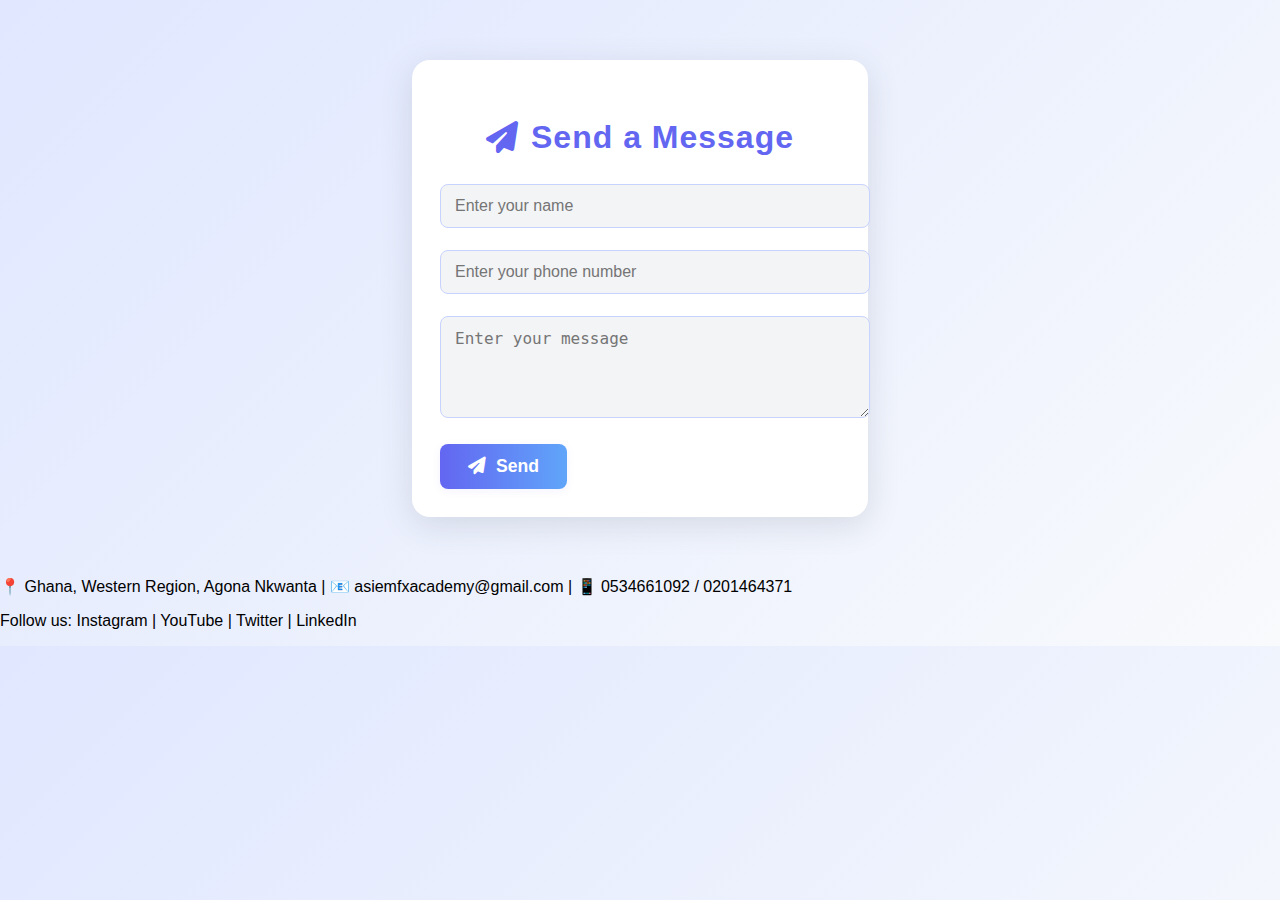
<file: frontend.html>
<!DOCTYPE html>
<html lang="en">
<head>
  <meta name="viewport" content="width=device-width, initial-scale=1.0">
  <style>
    body {
      margin: 0;
      padding: 0;
      font-family: 'Segoe UI', Arial, sans-serif;
      background: linear-gradient(120deg, #f8fafc 0%, #e0e7ff 100%);
    }
    .container {
      max-width: 900px;
      margin: 40px auto 40px auto;
      background: #fff;
      border-radius: 16px;
      box-shadow: 0 4px 24px rgba(0,0,0,0.08);
      padding: 32px 28px 24px 28px;
    }
    h2 {
      color: #3b82f6;
      margin-bottom: 18px;
      font-size: 2rem;
      font-weight: 600;
      letter-spacing: 1px;
    }
    @media (max-width: 900px) {
      .container {
        max-width: 100%;
        padding: 18px 8px 16px 8px;
      }
      h2 {
        font-size: 1.3rem;
      }
      .navbar .logo {
        font-size: 1.1rem;
      }
      .nav-links {
        flex-direction: column;
        gap: 8px;
      }
    }
  </style>
  <link rel="icon" type="image/jpeg" href="Favicon.jpeg" />
  <meta charset="UTF-8">
  <meta name="viewport" content="width=device-width, initial-scale=1.0">
  <title>Message Form</title>
  <link rel="stylesheet" href="frontend.css">
  <link rel="stylesheet" href="https://cdnjs.cloudflare.com/ajax/libs/font-awesome/6.4.0/css/all.min.css">
</head>
<body>
  <div class="container">
    <h2><i class="fa-solid fa-paper-plane"></i> Send a Message</h2>
    <div class="form-group">
      <input type="text" id="name" placeholder="Enter your name" required>
    </div>
    <div class="form-group">
      <input type="tel" id="phone" placeholder="Enter your phone number" maxlength="10" pattern="\d{10}" required>
    </div>
    <div class="form-group">
      <textarea id="message" rows="4" placeholder="Enter your message" required></textarea>
    </div>
    <button class="send-btn" onclick="sendMessage()"><i class="fa-solid fa-paper-plane"></i> Send</button>
  </div>

  <script>
// --- WebSocket for real-time updates (Ratchet) ---
let ws;
function wsConnect() {
  ws = new WebSocket('ws://localhost:8080');
  ws.onopen = () => console.log('WebSocket connected');
  ws.onmessage = (event) => {
    try {
      const msg = JSON.parse(event.data);
      // Example: handle global update events
      if (msg.type === 'settings' || msg.type === 'admins') {
        // Optionally reload settings, users, or show notification
        location.reload();
      }
      // Add more event types as needed
    } catch (e) { /* ignore */ }
  };
  ws.onclose = () => setTimeout(wsConnect, 2000);
}
wsConnect();
    function sendMessage() {
      let name = document.getElementById("name").value.trim();
      let phone = document.getElementById("phone").value.trim();
      let message = document.getElementById("message").value.trim();

      if (name === "" || phone === "" || message === "") {
        alert("Please fill in all fields!");
        return;
      }
      if (!/^\d{10}$/.test(phone)) {
        alert("Phone number must be exactly 10 digits.");
        return;
      }

      let msgData = {
        name: name,
        phone: phone,
        message: message,
        time: new Date().toLocaleString()
      };

      // Only use localStorage for messages
      let savedMessages = JSON.parse(localStorage.getItem("messages")) || [];
      savedMessages.push(msgData);
      localStorage.setItem("messages", JSON.stringify(savedMessages));

      alert("Message sent successfully!");

      // Clear fields
      document.getElementById("name").value = "";
      document.getElementById("phone").value = "";
      document.getElementById("message").value = "";
    }
  </script>
</body>
<footer>
  <p>📍 Ghana, Western Region, Agona Nkwanta | 📧 asiemfxacademy@gmail.com | 📱 0534661092 / 0201464371</p>
  <p>Follow us: Instagram | YouTube | Twitter | LinkedIn</p>
</footer>
</html>
</file>
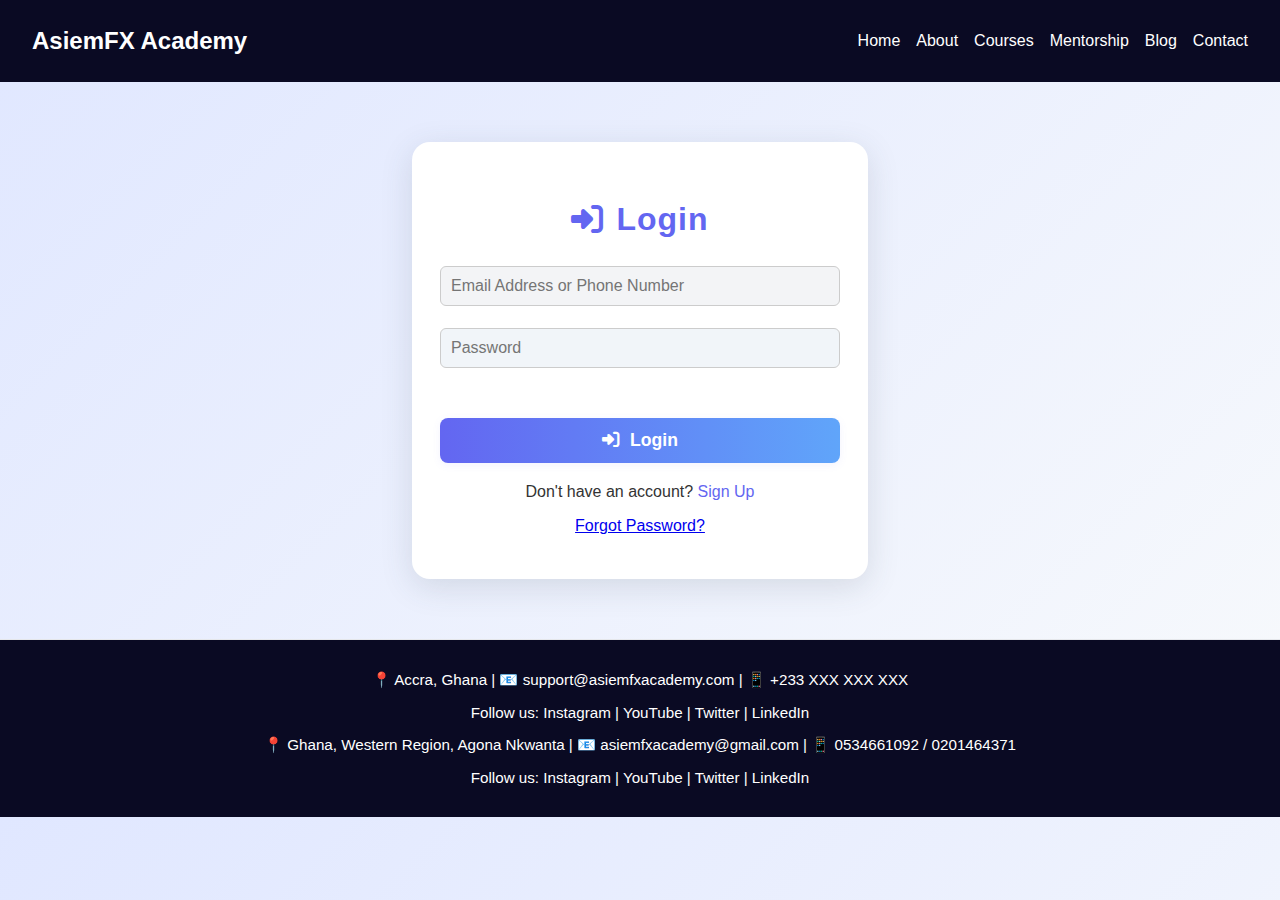
<file: login.html>
<!DOCTYPE html>
<html lang="en">
<head>
  <link rel="icon" type="image/jpeg" href="Favicon.jpeg" />
  <meta charset="UTF-8">
  <meta name="viewport" content="width=device-width, initial-scale=1.0">
  <style>
    body {
      margin: 0;
      padding: 0;
      font-family: 'Segoe UI', Arial, sans-serif;
      background: linear-gradient(120deg, #f8fafc 0%, #e0e7ff 100%);
    }
    .container {
      max-width: 400px;
      margin: 60px auto 40px auto;
      background: #fff;
      border-radius: 16px;
      box-shadow: 0 4px 24px rgba(0,0,0,0.08);
      padding: 32px 28px 24px 28px;
      text-align: center;
    }
    h2 {
      color: #3b82f6;
      margin-bottom: 18px;
      font-size: 2rem;
      font-weight: 600;
      letter-spacing: 1px;
    }
    .form-group {
      margin-bottom: 18px;
    }
    input[type="text"], input[type="password"] {
      width: 100%;
      padding: 12px;
      border-radius: 8px;
      border: 1px solid #cbd5e1;
      box-sizing: border-box;
      font-size: 1rem;
      background: #f1f5f9;
      transition: border-color 0.2s;
    }
    input[type="text"]:focus, input[type="password"]:focus {
      border-color: #3b82f6;
      outline: none;
    }
    .send-btn {
      background: linear-gradient(90deg, #3b82f6 0%, #6366f1 100%);
      color: #fff;
      border: none;
      border-radius: 8px;
      padding: 12px 0;
      width: 100%;
      font-size: 1.1rem;
      font-weight: 500;
      cursor: pointer;
      box-shadow: 0 2px 8px rgba(59,130,246,0.08);
      transition: background 0.2s;
    }
    .send-btn:hover {
      background: linear-gradient(90deg, #6366f1 0%, #3b82f6 100%);
    }
    #loginError {
      color: #ef4444;
      font-size: 1rem;
      margin-bottom: 10px;
      min-height: 22px;
    }
    .signup-link a {
      color: #6366f1;
      text-decoration: none;
      font-weight: 500;
      transition: color 0.2s;
    }
    .signup-link a:hover {
      color: #3b82f6;
      text-decoration: underline;
    }
    footer {
      background: #f1f5f9;
      color: #64748b;
      font-size: 0.95rem;
      text-align: center;
      padding: 18px 0 10px 0;
      border-top: 1px solid #e5e7eb;
      margin-top: 40px;
    }
    @media (max-width: 500px) {
      .container {
        padding: 18px 8px 16px 8px;
      }
      h2 {
        font-size: 1.3rem;
      }
      .navbar .logo {
        font-size: 1.1rem;
      }
      .nav-links {
        flex-direction: column;
        gap: 8px;
      }
    }
  </style>
  <title>Login - AsiemFX Academy</title>
  <link rel="stylesheet" href="style.css">
  <link rel="stylesheet" href="frontend.css">
  <link rel="stylesheet" href="https://cdnjs.cloudflare.com/ajax/libs/font-awesome/6.4.0/css/all.min.css">
</head>
<body>
  <nav class="navbar">
    <div class="logo">AsiemFX Academy</div>
    <ul class="nav-links" id="navLinks">
      <li><a href="index.html">Home</a></li>
      <li><a href="#">About</a></li>
      <li><a href="#">Courses</a></li>
      <li><a href="#">Mentorship</a></li>
      <li><a href="#">Blog</a></li>
      <li><a href="#">Contact</a></li>
    </ul>
    <button class="menu-toggle" onclick="toggleMenu()">☰</button>
  </nav>

  <div class="container">
    <h2><i class="fa-solid fa-right-to-bracket"></i> Login</h2>
    <div class="form-group">
      <input type="text" id="emailOrPhone" placeholder="Email Address or Phone Number" required style="width:100%;padding:10px;border-radius:6px;border:1px solid #ccc;box-sizing:border-box;">
    </div>
    <div class="form-group">
      <input type="password" id="password" placeholder="Password" required style="width:100%;padding:10px;border-radius:6px;border:1px solid #ccc;box-sizing:border-box;">
    </div>
    <div id="loginError" style="color: red; margin-bottom: 10px;"></div>
    <button class="send-btn" onclick="login()"><i class="fa-solid fa-sign-in-alt"></i> Login</button>
    <p class="signup-link" style="margin-top: 20px;">Don't have an account? <a href="signup.html">Sign Up</a></p>
    <p><a href="#" id="forgotPassword">Forgot Password?</a></p>
  </div>

  <footer>
    <p>📍 Accra, Ghana | 📧 support@asiemfxacademy.com | 📱 +233 XXX XXX XXX</p>
    <p>Follow us: Instagram | YouTube | Twitter | LinkedIn</p>
    <p>📍 Ghana, Western Region, Agona Nkwanta | 📧 asiemfxacademy@gmail.com | 📱 0534661092 / 0201464371</p>
    <p>Follow us: Instagram | YouTube | Twitter | LinkedIn</p>
  </footer>

  <script>
    function toggleMenu() {
      document.getElementById("navLinks").classList.toggle("show");
    }

    async function login() {
      let emailOrPhone = document.getElementById("emailOrPhone").value.trim();
      let password = document.getElementById("password").value;
      let errorDiv = document.getElementById("loginError");
      errorDiv.textContent = ""; // Clear previous error

      if (emailOrPhone === "" || password === "") {
        errorDiv.textContent = "Please enter your email/phone and password!";
        return;
      }

      const users = JSON.parse(localStorage.getItem('users')) || [];
      const user = users.find(u => (u.email === emailOrPhone || u.number === emailOrPhone) && u.password === password);
      if (user) {
        localStorage.setItem('currentUser', JSON.stringify(user));
        window.location.href = user.role === 'admin' ? 'admin.html' : 'dashboard.html';
      } else {
        errorDiv.innerHTML = "Invalid email/phone or password. Please try again.<br><span style='font-size:0.97em'>If you still can't log in, <a href='reset-password.html' style='color:#3b82f6;text-decoration:underline;'>reset your password</a> or contact support.</span>";
      }
    }

    // Update forgot password to redirect to reset-password.html
    document.getElementById("forgotPassword").addEventListener("click", function(e) {
      e.preventDefault();
      window.location.href = "reset-password.html";
    });
  </script>
</body>
</html>
</file>
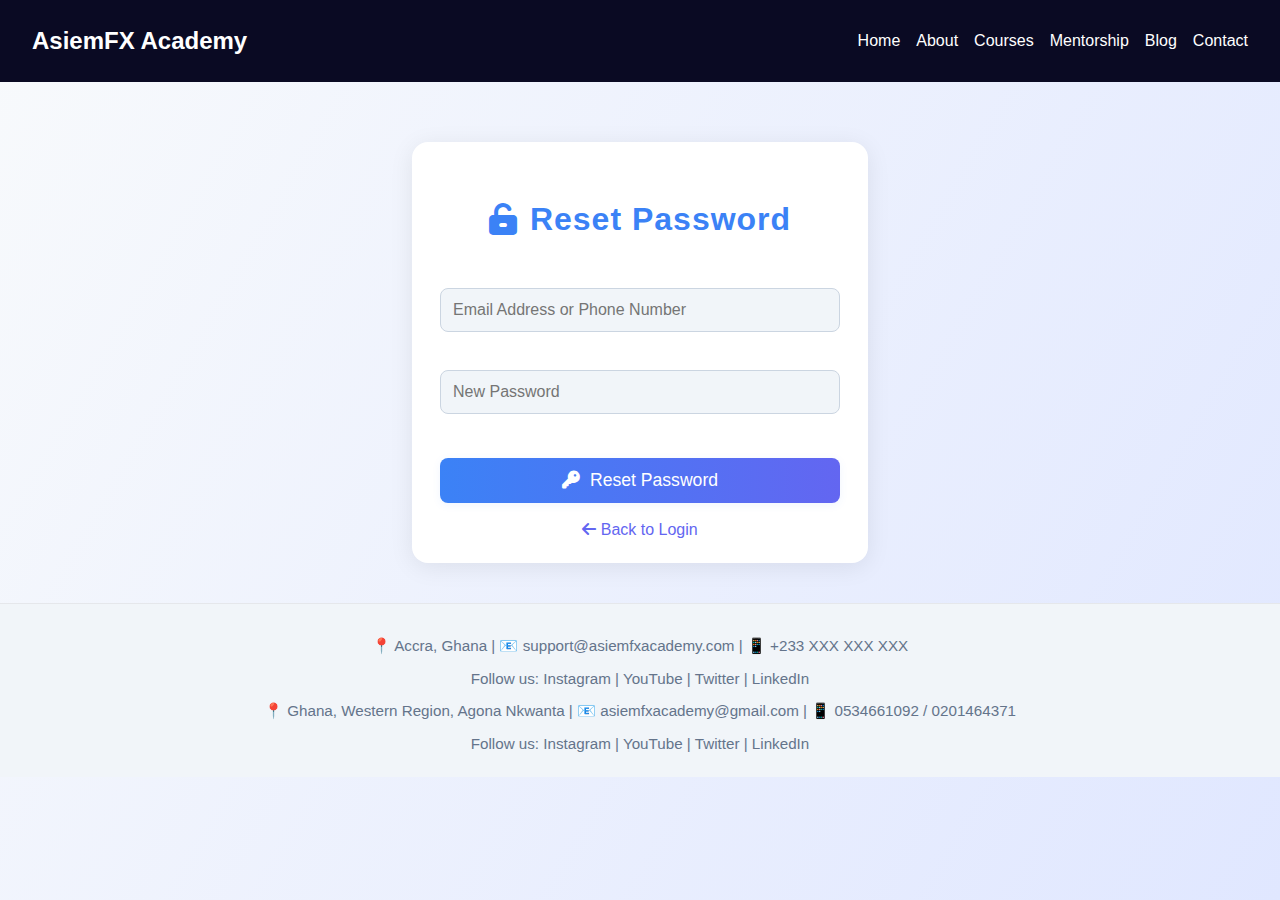
<file: reset-password.html>
<!DOCTYPE html>
<html lang="en">
<head>
  <meta name="viewport" content="width=device-width, initial-scale=1.0">
  <style>
    body {
      margin: 0;
      padding: 0;
      font-family: 'Segoe UI', Arial, sans-serif;
      background: linear-gradient(120deg, #f8fafc 0%, #e0e7ff 100%);
    }
    .container {
      max-width: 400px;
      margin: 60px auto 40px auto;
      background: #fff;
      border-radius: 16px;
      box-shadow: 0 4px 24px rgba(0,0,0,0.08);
      padding: 32px 28px 24px 28px;
      text-align: center;
    }
    h2 {
      color: #3b82f6;
      margin-bottom: 18px;
      font-size: 2rem;
      font-weight: 600;
      letter-spacing: 1px;
    }
    .form-group {
      margin-bottom: 18px;
    }
    input[type="text"], input[type="password"] {
      width: 100%;
      padding: 12px;
      border-radius: 8px;
      border: 1px solid #cbd5e1;
      box-sizing: border-box;
      font-size: 1rem;
      background: #f1f5f9;
      transition: border-color 0.2s;
    }
    input[type="text"]:focus, input[type="password"]:focus {
      border-color: #3b82f6;
      outline: none;
    }
    .send-btn {
      background: linear-gradient(90deg, #3b82f6 0%, #6366f1 100%);
      color: #fff;
      border: none;
      border-radius: 8px;
      padding: 12px 0;
      width: 100%;
      font-size: 1.1rem;
      font-weight: 500;
      cursor: pointer;
      box-shadow: 0 2px 8px rgba(59,130,246,0.08);
      transition: background 0.2s;
    }
    .send-btn:hover {
      background: linear-gradient(90deg, #6366f1 0%, #3b82f6 100%);
    }
    #resetError {
      color: #ef4444;
      font-size: 1rem;
      margin-bottom: 10px;
      min-height: 22px;
    }
    .back-link {
      display: inline-block;
      margin-top: 18px;
      color: #6366f1;
      text-decoration: none;
      font-weight: 500;
      transition: color 0.2s;
    }
    .back-link:hover {
      color: #3b82f6;
      text-decoration: underline;
    }
    footer {
      background: #f1f5f9;
      color: #64748b;
      font-size: 0.95rem;
      text-align: center;
      padding: 18px 0 10px 0;
      border-top: 1px solid #e5e7eb;
      margin-top: 40px;
    }
    @media (max-width: 500px) {
      .container {
        padding: 18px 8px 16px 8px;
      }
      h2 {
        font-size: 1.3rem;
      }
      .navbar .logo {
        font-size: 1.1rem;
      }
      .nav-links {
        flex-direction: column;
        gap: 8px;
      }
    }
  </style>
  <meta charset="UTF-8">
  <meta name="viewport" content="width=device-width, initial-scale=1.0">
  <title>Reset Password - AsiemFX Academy</title>
  <link rel="stylesheet" href="style.css">
  <link rel="stylesheet" href="frontend.css">
  <link rel="icon" type="image/jpeg" href="Favicon.jpeg" />
  <link rel="stylesheet" href="https://cdnjs.cloudflare.com/ajax/libs/font-awesome/6.4.0/css/all.min.css">
  <style>
    body {
      background: linear-gradient(120deg, #f8fafc 0%, #e0e7ff 100%);
      min-height: 100vh;
      font-family: 'Segoe UI', Arial, sans-serif;
    }
    .container {
      max-width: 400px;
      margin: 60px auto 40px auto;
      background: #fff;
      border-radius: 16px;
      box-shadow: 0 4px 24px rgba(0,0,0,0.08);
      padding: 32px 28px 24px 28px;
      text-align: center;
    }
    h2 {
      color: #3b82f6;
      margin-bottom: 18px;
      font-size: 2rem;
      font-weight: 600;
      letter-spacing: 1px;
    }
    .form-group {
      margin-bottom: 18px;
    }
    input[type="text"], input[type="password"] {
      width: 100%;
      padding: 12px;
      border-radius: 8px;
      border: 1px solid #cbd5e1;
      box-sizing: border-box;
      font-size: 1rem;
      background: #f1f5f9;
      transition: border-color 0.2s;
    }
    input[type="text"]:focus, input[type="password"]:focus {
      border-color: #3b82f6;
      outline: none;
    }
    .send-btn {
      background: linear-gradient(90deg, #3b82f6 0%, #6366f1 100%);
      color: #fff;
      border: none;
      border-radius: 8px;
      padding: 12px 0;
      width: 100%;
      font-size: 1.1rem;
      font-weight: 500;
      cursor: pointer;
      box-shadow: 0 2px 8px rgba(59,130,246,0.08);
      transition: background 0.2s;
    }
    .send-btn:hover {
      background: linear-gradient(90deg, #6366f1 0%, #3b82f6 100%);
    }
    #resetError {
      color: #ef4444;
      font-size: 1rem;
      margin-bottom: 10px;
      min-height: 22px;
    }
    .back-link {
      display: inline-block;
      margin-top: 18px;
      color: #6366f1;
      text-decoration: none;
      font-weight: 500;
      transition: color 0.2s;
    }
    .back-link:hover {
      color: #3b82f6;
      text-decoration: underline;
    }
    footer {
      background: #f1f5f9;
      color: #64748b;
      font-size: 0.95rem;
      text-align: center;
      padding: 18px 0 10px 0;
      border-top: 1px solid #e5e7eb;
      margin-top: 40px;
    }
    @media (max-width: 500px) {
      .container {
        padding: 18px 8px 16px 8px;
      }
      h2 {
        font-size: 1.3rem;
      }
    }
  </style>
</head>
<body>
  <nav class="navbar">
    <div class="logo">AsiemFX Academy</div>
    <ul class="nav-links" id="navLinks">
      <li><a href="index.html">Home</a></li>
      <li><a href="#">About</a></li>
      <li><a href="#">Courses</a></li>
      <li><a href="#">Mentorship</a></li>
      <li><a href="#">Blog</a></li>
      <li><a href="#">Contact</a></li>
    </ul>
    <button class="menu-toggle" onclick="toggleMenu()">☰</button>
  </nav>

  <div class="container">
    <h2><i class="fa-solid fa-unlock-keyhole"></i> Reset Password</h2>
    <div id="resetError"></div>
    <form id="resetForm" onsubmit="return resetPassword();">
      <div class="form-group">
        <input type="text" id="resetEmailOrPhone" placeholder="Email Address or Phone Number" required>
      </div>
      <div class="form-group">
        <input type="password" id="newPassword" placeholder="New Password" required>
      </div>
      <button class="send-btn" type="submit"><i class="fa-solid fa-key"></i> Reset Password</button>
    </form>
    <a class="back-link" href="login.html"><i class="fa-solid fa-arrow-left"></i> Back to Login</a>
  </div>

  <footer>
    <p>📍 Accra, Ghana | 📧 support@asiemfxacademy.com | 📱 +233 XXX XXX XXX</p>
    <p>Follow us: Instagram | YouTube | Twitter | LinkedIn</p>
    <p>📍 Ghana, Western Region, Agona Nkwanta | 📧 asiemfxacademy@gmail.com | 📱 0534661092 / 0201464371</p>
    <p>Follow us: Instagram | YouTube | Twitter | LinkedIn</p>
  </footer>

  <script>
    function toggleMenu() {
      document.getElementById("navLinks").classList.toggle("show");
    }

    function resetPassword() {
      let emailOrPhone = document.getElementById("resetEmailOrPhone").value.trim();
      let newPassword = document.getElementById("newPassword").value;
      let errorDiv = document.getElementById("resetError");
      errorDiv.textContent = "";

      if (emailOrPhone === "" || newPassword === "") {
        errorDiv.textContent = "Please enter your email/phone and new password!";
        return false;
      }

      let users = JSON.parse(localStorage.getItem('users')) || [];
      let user = users.find(u => u.email === emailOrPhone || u.number === emailOrPhone);
      if (user) {
        user.password = newPassword;
        localStorage.setItem('users', JSON.stringify(users));
        alert("Password reset successful. You can now log in with your new password.");
        window.location.href = "login.html";
      } else {
        errorDiv.textContent = "No account found with that email or phone number.";
      }
      return false;
    }
  </script>
</body>
</html>
</file>
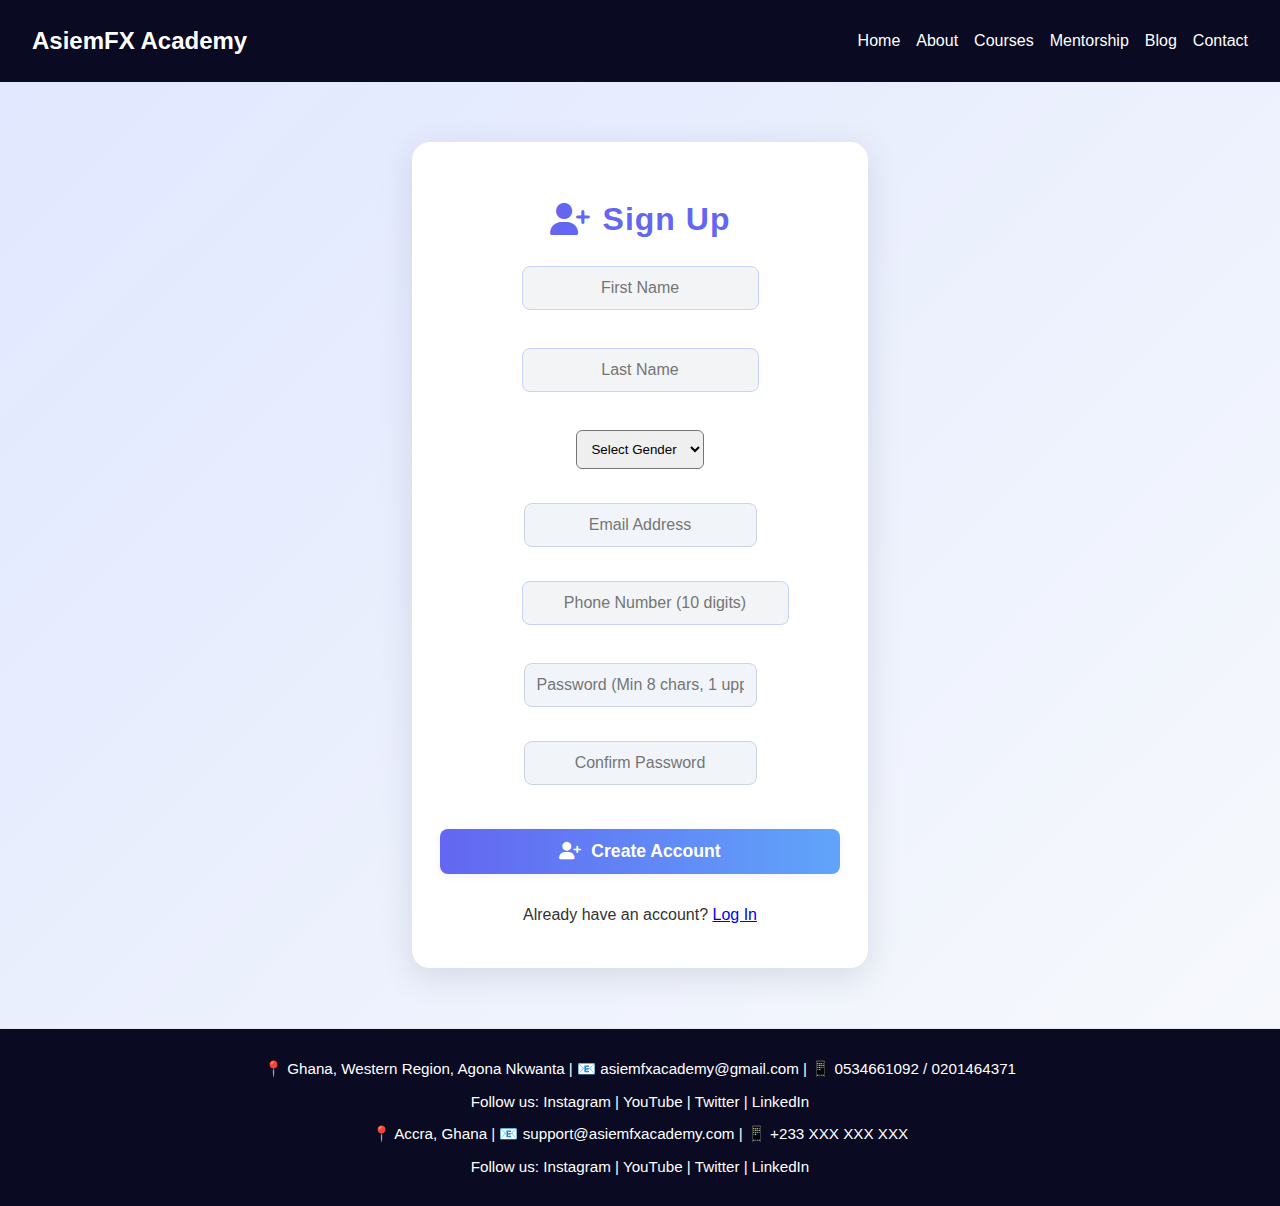
<file: signup.html>
<!DOCTYPE html>
<html lang="en">
<head>
  <meta name="viewport" content="width=device-width, initial-scale=1.0">
  <style>
    body {
      margin: 0;
      padding: 0;
      font-family: 'Segoe UI', Arial, sans-serif;
      background: linear-gradient(120deg, #f8fafc 0%, #e0e7ff 100%);
    }
    .container {
      max-width: 400px;
      margin: 60px auto 40px auto;
      background: #fff;
      border-radius: 16px;
      box-shadow: 0 4px 24px rgba(0,0,0,0.08);
      padding: 32px 28px 24px 28px;
      text-align: center;
    }
    h2 {
      color: #3b82f6;
      margin-bottom: 18px;
      font-size: 2rem;
      font-weight: 600;
      letter-spacing: 1px;
    }
    .form-group {
      margin-bottom: 18px;
    }
    input[type="text"], input[type="password"], input[type="email"] {
      width: 100%;
      padding: 12px;
      border-radius: 8px;
      border: 1px solid #cbd5e1;
      box-sizing: border-box;
      font-size: 1rem;
      background: #f1f5f9;
      transition: border-color 0.2s;
    }
    input[type="text"]:focus, input[type="password"]:focus, input[type="email"]:focus {
      border-color: #3b82f6;
      outline: none;
    }
    .send-btn {
      background: linear-gradient(90deg, #3b82f6 0%, #6366f1 100%);
      color: #fff;
      border: none;
      border-radius: 8px;
      padding: 12px 0;
      width: 100%;
      font-size: 1.1rem;
      font-weight: 500;
      cursor: pointer;
      box-shadow: 0 2px 8px rgba(59,130,246,0.08);
      transition: background 0.2s;
    }
    .send-btn:hover {
      background: linear-gradient(90deg, #6366f1 0%, #3b82f6 100%);
    }
    .back-link {
      display: inline-block;
      margin-top: 18px;
      color: #6366f1;
      text-decoration: none;
      font-weight: 500;
      transition: color 0.2s;
    }
    .back-link:hover {
      color: #3b82f6;
      text-decoration: underline;
    }
    footer {
      background: #f1f5f9;
      color: #64748b;
      font-size: 0.95rem;
      text-align: center;
      padding: 18px 0 10px 0;
      border-top: 1px solid #e5e7eb;
      margin-top: 40px;
    }
    @media (max-width: 500px) {
      .container {
        padding: 18px 8px 16px 8px;
      }
      h2 {
        font-size: 1.3rem;
      }
      .navbar .logo {
        font-size: 1.1rem;
      }
      .nav-links {
        flex-direction: column;
        gap: 8px;
      }
    }
  </style>
  <link rel="icon" type="image/jpeg" href="Favicon.jpeg" />
  <meta charset="UTF-8">
  <meta name="viewport" content="width=device-width, initial-scale=1.0">
  <title>Sign Up - AsiemFX Academy</title>
  <link rel="stylesheet" href="style.css">
  <link rel="stylesheet" href="frontend.css">
  <link rel="stylesheet" href="https://cdnjs.cloudflare.com/ajax/libs/font-awesome/6.4.0/css/all.min.css">
</head>
<body>
  <nav class="navbar">
    <div class="logo">AsiemFX Academy</div>
    <ul class="nav-links" id="navLinks">
      <li><a href="index.html">Home</a></li>
      <li><a href="#">About</a></li>
      <li><a href="#">Courses</a></li>
      <li><a href="#">Mentorship</a></li>
      <li><a href="#">Blog</a></li>
      <li><a href="#">Contact</a></li>
    </ul>
    <button class="menu-toggle" onclick="toggleMenu()">☰</button>
  </nav>

  <div class="container">
    <h2><i class="fa-solid fa-user-plus"></i> Sign Up</h2>
  <form class="signup-form" id="signupForm" style="display:flex;flex-direction:column;align-items:center;gap:16px;max-width:400px;margin:0 auto;">
      <div class="form-group">
        <input type="text" id="firstName" name="firstName" placeholder="First Name" required style="text-align:center;" pattern="^[A-Za-z]+$" title="First name must contain only letters.">
      </div>
      <div class="form-group">
        <input type="text" id="lastName" name="lastName" placeholder="Last Name" required style="text-align:center;" pattern="^[A-Za-z]+$" title="Last name must contain only letters.">
      </div>
      <div class="form-group">
        <select id="gender" name="gender" required style="text-align:center;width:100%;padding:10px;border-radius:6px;">
          <option value="" disabled selected>Select Gender</option>
          <option value="Male">Male</option>
          <option value="Female">Female</option>
          <option value="Other">Other</option>
        </select>
      </div>
      <div class="form-group">
        <input type="email" id="email" name="email" placeholder="Email Address" required style="text-align:center;">
      </div>
      <div class="form-group">
        <input type="tel" id="number" name="number" placeholder="Phone Number (10 digits)" maxlength="10" pattern="\d{10}" required style="text-align:center;">
      </div>
      <div class="form-group">
        <input type="password" id="password" name="password" placeholder="Password (Min 8 chars, 1 uppercase, 1 lowercase, 1 number, 1 symbol)" required style="text-align:center;">
      </div>
      <div class="form-group">
        <input type="password" id="confirmPassword" name="confirmPassword" placeholder="Confirm Password" required style="text-align:center;">
      </div>
      <button class="send-btn" type="submit"><i class="fa-solid fa-user-plus"></i> Create Account</button>
      <p class="login-link">Already have an account? <a href="login.html">Log In</a></p>
    </form>
  </div>

  <footer>
  <p>📍 Ghana, Western Region, Agona Nkwanta | 📧 asiemfxacademy@gmail.com | 📱 0534661092 / 0201464371</p>
  <p>Follow us: Instagram | YouTube | Twitter | LinkedIn</p>
    <p>📍 Accra, Ghana | 📧 support@asiemfxacademy.com | 📱 +233 XXX XXX XXX</p>
    <p>Follow us: Instagram | YouTube | Twitter | LinkedIn</p>
  </footer>

  <script>
// --- WebSocket for real-time updates (Ratchet) ---
let ws;
function wsConnect() {
  ws = new WebSocket('ws://localhost:8080');
  ws.onopen = () => console.log('WebSocket connected');
  ws.onmessage = (event) => {
    try {
      const msg = JSON.parse(event.data);
      // Example: handle global update events
      if (msg.type === 'settings' || msg.type === 'admins') {
        // Optionally reload settings, users, or show notification
        location.reload();
      }
      // Add more event types as needed
    } catch (e) { /* ignore */ }
  };
  ws.onclose = () => setTimeout(wsConnect, 2000);
}
wsConnect();
    function toggleMenu() {
      document.getElementById("navLinks").classList.toggle("show");
    }

    // Enhanced password validation and redirect after signup
    document.getElementById('signupForm').addEventListener('submit', async function(e) {
        e.preventDefault();
        const firstName = document.getElementById('firstName').value.trim();
        const lastName = document.getElementById('lastName').value.trim();
        const email = document.getElementById('email').value.trim();
        const number = document.getElementById('number').value.trim();
        const password = document.getElementById('password').value;
        const gender = document.getElementById('gender').value;
        const signupData = { firstName, lastName, email, number, password, gender, role: 'user' };
        let users = JSON.parse(localStorage.getItem('users')) || [];
        if (users.some(u => u.email === email || u.number === number)) {
          document.getElementById('signupError').textContent = 'User already exists.';
          return;
        }
        users.push(signupData);
        localStorage.setItem('users', JSON.stringify(users));
        window.location.href = 'login.html';
      }
  </script>
</body>
</html>
</file>
<file: style.css>
body {
  margin: 0;
  font-family: 'Arial', sans-serif;
  background-color: #f4f6f8;
  color: #333;
}

.navbar {
  display: flex;
  justify-content: space-between;
  align-items: center;
  background-color: #0a0a23;
  padding: 1rem 2rem;
}

.logo {
  font-size: 1.5rem;
  font-weight: bold;
  color: white;
}

.nav-links {
  list-style: none;
  display: flex;
  gap: 1rem;
}

.nav-links li a {
  color: white;
  text-decoration: none;
  font-weight: 500;
}

.auth-buttons {
  display: flex;
  gap: 0.5rem;
  justify-content: center;
  margin-top: 1rem;
}

.auth-buttons .btn {
  padding: 0.5rem 1rem;
  border-radius: 5px;
  text-decoration: none;
  font-weight: bold;
}

.menu-toggle {
  display: none;
  font-size: 1.5rem;
  background: none;
  border: none;
  color: white;
}

.hero {
  text-align: center;
  padding: 4rem 2rem;
  background: linear-gradient(to right, #0a0a23, #1a1a40);
  color: white;
}

.cta-buttons .btn {
  padding: 0.75rem 1.5rem;
  margin: 0.5rem;
  border: none;
  border-radius: 5px;
  text-decoration: none;
  font-weight: bold;
  cursor: pointer;
}

.btn.primary {
  background-color: #ff9900;
  color: white;
}

.btn.secondary {
  background-color: white;
  color: #0a0a23;
}

section {
  padding: 2rem;
  text-align: center;
  position: relative;
  overflow: hidden;
}

.candlestick-bg {
  position: absolute;
  top: 0;
  left: 0;
  width: 100%;
  height: 100%;
  background-image: url('candlestick-chart.png');
  background-size: cover;
  background-repeat: no-repeat;
  background-position: center;
  opacity: 0.1;
  z-index: -1;
}

table {
  width: 100%;
  border-collapse: collapse;
  margin-top: 1rem;
}

th, td {
  border: 1px solid #ccc;
  padding: 0.75rem;
  text-align: center;
}

form {
  display: flex;
  flex-direction: column;
  gap: 1rem;
  max-width: 400px;
  margin: 0 auto;
}

input, textarea, button {
  padding: 0.75rem;
  border: 1px solid #ccc;
  border-radius: 5px;
  font-size: 1rem;
}

button {
  background-color: #0a0a23;
  color: white;
  cursor: pointer;
}

footer {
  background-color: #0a0a23;
  color: white;
  padding: 1rem;
  text-align: center;
}

@media (max-width: 768px) {
  .nav-links {
    display: none;
    flex-direction: column;
    background-color: #0a0a23;
    position: absolute;
    top: 60px;
    right: 0;
    width: 200px;
  }

  .nav-links.show {
    display: flex;
  }

  .menu-toggle {
    display: block;
  }
}

@media (max-width: 600px) {
  .hero {
    padding: 2rem 1rem;
  }

  .cta-buttons .btn {
    width: 100%;
    margin: 0.5rem 0;
  }
}
</file>
<file: dashboard.css>
/* dashboard.css */

body {
  background: linear-gradient(135deg, #f8fafc 0%, #e0e7ff 100%);
  font-family: 'Segoe UI', Arial, sans-serif;
  margin: 0;
  padding: 0;
}

.container {
  max-width: 700px;
  margin: 40px auto;
  background: #fff;
  border-radius: 18px;
  box-shadow: 0 8px 32px rgba(60, 72, 88, 0.15);
  overflow: hidden;
}

.dashboard-header {
  background: linear-gradient(90deg, #6366f1 0%, #60a5fa 100%);
  color: #fff;
  padding: 32px 32px 24px 32px;
  display: flex;
  align-items: center;
  justify-content: space-between;
}
.dashboard-header h1 {
  font-size: 2rem;
  font-weight: 700;
  margin: 0;
  display: flex;
  align-items: center;
  gap: 12px;
}
.dashboard-header .danger {
  background: #ef4444;
  color: #fff;
  border: none;
  border-radius: 8px;
  padding: 10px 18px;
  font-size: 1rem;
  cursor: pointer;
  transition: background 0.2s;
  box-shadow: 0 2px 8px rgba(239, 68, 68, 0.08);
}
.dashboard-header .danger:hover {
  background: #dc2626;
}

.message-section {
  padding: 24px 32px 32px 32px;
}

.message-box {
  background: #f3f4f6;
  border-radius: 12px;
  padding: 18px;
  min-height: 120px;
  box-shadow: 0 2px 8px rgba(60, 72, 88, 0.05);
}
.inbox-title {
  font-size: 1.1rem;
  color: #6366f1;
  margin-bottom: 18px;
  display: flex;
  align-items: center;
  gap: 8px;
}

.msg {
  background: #fff;
  border-radius: 10px;
  box-shadow: 0 1px 4px rgba(60, 72, 88, 0.07);
  margin-bottom: 18px;
  padding: 16px 18px;
  transition: box-shadow 0.2s;
  border-left: 4px solid #6366f1;
}
.msg-header {
  display: flex;
  align-items: center;
  justify-content: space-between;
  margin-bottom: 8px;
}
.msg-user {
  color: #2563eb;
  font-weight: 600;
  font-size: 1.05rem;
  display: flex;
  align-items: center;
  gap: 6px;
}
.msg-phone {
  color: #64748b;
  font-size: 0.98rem;
  display: flex;
  align-items: center;
  gap: 6px;
}
.msg-body {
  color: #374151;
  font-size: 1.05rem;
  margin-bottom: 8px;
  display: flex;
  align-items: center;
  gap: 8px;
}
.msg-footer {
  text-align: right;
}
.msg-footer small {
  color: #94a3b8;
  font-size: 0.92rem;
  display: flex;
  align-items: center;
  gap: 6px;
}

@media (max-width: 600px) {
  .container {
    max-width: 98vw;
    margin: 10px;
  }
  .dashboard-header, .message-section {
    padding: 16px;
  }
  .message-box {
    padding: 10px;
  }
}
</file>
<file: frontend.css>
body {
  background: linear-gradient(135deg, #e0e7ff 0%, #f8fafc 100%);
  font-family: 'Segoe UI', Arial, sans-serif;
  margin: 0;
  padding: 0;
}
.container {
  max-width: 400px;
  margin: 60px auto;
  background: #fff;
  border-radius: 18px;
  box-shadow: 0 8px 32px rgba(60, 72, 88, 0.15);
  padding: 32px 28px 28px 28px;
  text-align: center;
}
h2 {
  color: #6366f1;
  font-size: 2rem;
  font-weight: 700;
  margin-bottom: 28px;
  display: flex;
  align-items: center;
  justify-content: center;
  gap: 12px;
}
.form-group {
  margin-bottom: 18px;
}
input[type="text"],
input[type="tel"],
textarea {
  width: 100%;
  padding: 12px 14px;
  border-radius: 8px;
  border: 1px solid #c7d2fe;
  font-size: 1rem;
  background: #f3f4f6;
  transition: border 0.2s, box-shadow 0.2s;
  margin-bottom: 4px;
}
input[type="text"]:focus,
input[type="tel"]:focus,
textarea:focus {
  border: 1.5px solid #6366f1;
  box-shadow: 0 2px 8px rgba(99, 102, 241, 0.08);
  outline: none;
}
input[type="tel"]:hover,
input[type="text"]:hover,
textarea:hover {
  border: 1.5px solid #60a5fa;
}
.send-btn {
  background: linear-gradient(90deg, #6366f1 0%, #60a5fa 100%);
  color: #fff;
  border: none;
  border-radius: 8px;
  padding: 12px 28px;
  font-size: 1.1rem;
  font-weight: 600;
  cursor: pointer;
  box-shadow: 0 2px 8px rgba(99, 102, 241, 0.08);
  transition: background 0.2s, transform 0.2s;
  margin-top: 10px;
  display: flex;
  align-items: center;
  gap: 10px;
  justify-content: center;
}
.send-btn:hover {
  background: linear-gradient(90deg, #60a5fa 0%, #6366f1 100%);
  transform: translateY(-2px) scale(1.04);
}
@media (max-width: 500px) {
  .container {
    max-width: 98vw;
    margin: 10px;
    padding: 16px;
  }
  h2 {
    font-size: 1.3rem;
  }
}
</file>
